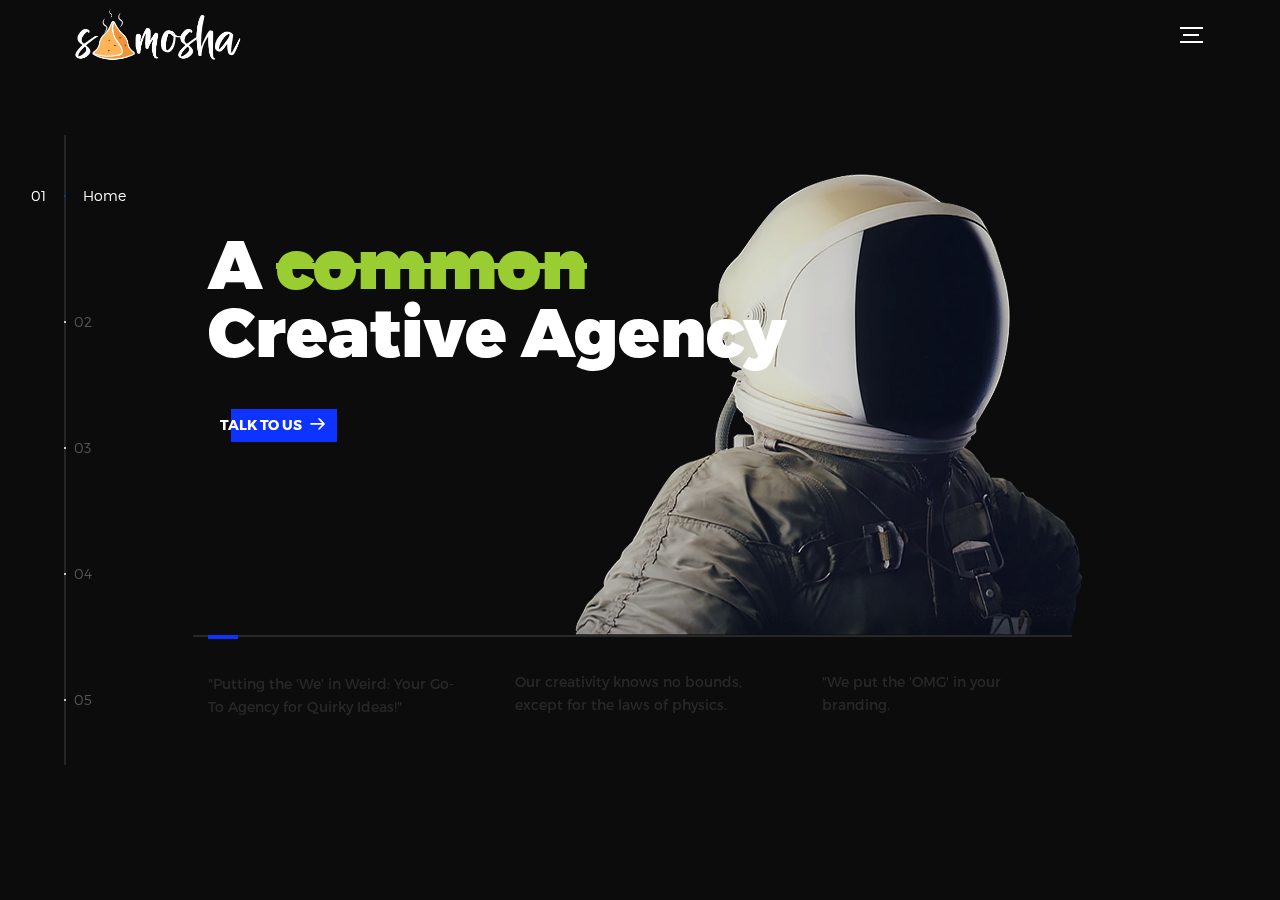
<file: index.html>
<!DOCTYPE html>
<html lang="en">
<head>
  <title>Samosha-A Creative Agency</title>
  <meta charset="utf-8">
  <meta name="viewport" content="width=device-width, initial-scale=1">
  <meta http-equiv="X-UA-Compatible" content="IE=edge">
  
  <meta name="author" content="Heisenberg">
  <link rel="stylesheet" href="assets/css/main.css">
  <link rel="shortcut icon" href="assets/img/logo.png" type="image/x-icon">
</head>
<body>

<!-- notification for small viewports and landscape oriented smartphones -->
<div class="device-notification">
  <a class="device-notification--logo" href="#0">
    <img src="assets/img/samosa ad-01.webp" alt="Samosha">
    <p>Samosha</p>
  </a>
  <p class="device-notification--message">Samosha has so much to offer that we must request you orient your device to portrait or find a larger screen. You won't be disappointed.</p>
</div>

<div class="perspective effect-rotate-left">
  <div class="container"><div class="outer-nav--return"></div>
    <div id="viewport" class="l-viewport">
      <div class="l-wrapper">
        <header class="header">
          <a class="header--logo" href="#0">
            <img src="assets/img/samosa ad-01.webp" alt="Global" class="logo">
         
          </a>
          <button class="header--cta cta">Hire Us</button>
          <div class="header--nav-toggle">
            <span></span>
          </div>
        </header>
        <nav class="l-side-nav">
          <ul class="side-nav">
            <li class="is-active"><span>Home</span></li>
            <li><span>Services</span></li>
            <li><span>About</span></li>
            <li><span>Contact</span></li>
            <li><span>Hire us</span></li>
          </ul>
        </nav>
        <ul class="l-main-content main-content">
          <li class="l-section section section--is-active">
            <div class="intro">
              <div class="intro--banner">
                <h1>A <br"><s style="color: yellowgreen;">common</s><br> Creative Agency</h1>
                <button class="cta">Talk to Us
                  <svg version="1.1" id="Layer_1" xmlns="http://www.w3.org/2000/svg" xmlns:xlink="http://www.w3.org/1999/xlink" x="0px" y="0px" viewBox="0 0 150 118" style="enable-background:new 0 0 150 118;" xml:space="preserve">
                  <g transform="translate(0.000000,118.000000) scale(0.100000,-0.100000)">
                    <path d="M870,1167c-34-17-55-57-46-90c3-15,81-100,194-211l187-185l-565-1c-431,0-571-3-590-13c-55-28-64-94-18-137c21-20,33-20,597-20h575l-192-193C800,103,794,94,849,39c20-20,39-29,61-29c28,0,63,30,298,262c147,144,272,271,279,282c30,51,23,60-219,304C947,1180,926,1196,870,1167z"/>
                  </g>
                  </svg>
                  <span class="btn-background"></span>
                </button>
                <img src="assets/img/introduction-visual.png" alt="Welcome">
              </div>
              <div class="intro--options">
                <a href="#0">
                  <h3></h3>
                  <p>"Putting the 'We' in Weird: Your Go-To Agency for Quirky Ideas!"</p>
                </a>
                <a href="#0">
              
                  <p>Our creativity knows no bounds, except for the laws of physics.</p>
                </a>
                <a href="#0">
                  
                  <p>"We put the 'OMG' in your branding.</p>
                </a>
              </div>
            </div>
          </li>
          <li class="l-section section">
            <div class="work">
              <h2>Our Services</h2>
              <div class="work--lockup">
                <ul class="slider">
                  <li class="slider--item slider--item-left">
                    <a href="#0">
                      <div class="slider--item-image">
                        <img src="assets/img/android.webp" alt="Android App Development">
                      </div>
                      <p class="slider--item-title">ANDROID APP DEVELOPENT</p>
                      <p class="slider--item-description">From pixels to play store, we've got your app covered!</p>
                    </a>
                  </li>
                  <li class="slider--item slider--item-center">
                    <a href="#0">
                      <div class="slider--item-image">
                        <img src="assets/img/website.webp" alt="Website Deevelopment">
                      </div>
                      <p class="slider--item-title">WEBSITE DEVELOPMENT</p>
                      <p class="slider--item-description">Let us turn your online dreams into reality with our web development wizardry!"</p>
                    </a>
                  </li>
                  <li class="slider--item slider--item-right">
                    <a href="#0">
                      <div class="slider--item-image">
                        <img src="assets/img/graphicdesign1.webp" alt="Graphic Design">
                      </div>
                      <p class="slider--item-title">GRAPHIC DESIGNING</p>
                      <p class="slider--item-description">We turn bland into grand with our graphic design service!</p>
                    </a>
                  </li>

                  <li class="slider--item slider--item-right">
                    <a href="#0">
                      <div class="slider--item-image">
                        <img src="assets/img/videoediting.webp" alt="Video Editing">
                      </div>
                      <p class="slider--item-title">VIDEO EDITING</p>
                      <p class="slider--item-description">Lights, camera, action! We offer killer video editing services.</p>
                    </a>
                  </li>

                  <li class="slider--item slider--item-right">
                    <a href="#0">
                      <div class="slider--item-image">
                        <img src="assets/img/lead.webp" alt="Seo and Lead Generation">
                      </div>
                      <p class="slider--item-title">SEO AND LEAD GENERATION</p>
                      <p class="slider--item-description">Let us help you lead the way! We offer SEO and lead generation services to get your business on top!</p>
                    </a>
                  </li>

                  <li class="slider--item slider--item-right">
                    <a href="#0">
                      <div class="slider--item-image">
                        <img src="assets/img/event management.webp" alt="Event Management">
                      </div>
                      <p class="slider--item-title">EVENT MANAGEMENT</p>
                      <p class="slider--item-description">We're event management experts - leave the stress to us and party like a rockstar!</p>
                    </a>
                  </li>
                  <li class="slider--item slider--item-right">
                    <a href="#0">
                      <div class="slider--item-image">
                        <img src="assets/img/adcreation.webp" alt="Ad Creation">
                      </div>
                      <p class="slider--item-title">AD CREATION</p>
                      <p class="slider--item-description">We can make your ad so good, people will start lining up for autographs (yours, not ours though, we're not that famous... yet).</p>
                    </a>
                  </li>

                  <li class="slider--item slider--item-right">
                    <a href="#0">
                      <div class="slider--item-image">
                        <img src="assets/img/printing.webp" alt="Printing">
                      </div>
                      <p class="slider--item-title">PRINTING</p>
                      <p class="slider--item-description">Need something printed? We've got you covered faster than a cheetah on roller skates!</p>
                    </a>
                  </li>

                  <li class="slider--item slider--item-right">
                    <a href="#0">
                      <div class="slider--item-image">
                        <img src="assets/img/videomaking.webp" alt="Photo and Video">
                      </div>
                      <p class="slider--item-title">PHOTOSHOOT AND VIDEOSHOOT</p>
                      <p class="slider--item-description">Say cheese! We promise to make you look better than a filtered Instagram post (even on your worst bad hair day)..</p>
                    </a>
                  </li>
                  
                 
                </ul>
                <div class="slider--prev">
                  <svg version="1.1" id="Layer_1" xmlns="http://www.w3.org/2000/svg" xmlns:xlink="http://www.w3.org/1999/xlink" x="0px" y="0px"
                  viewBox="0 0 150 118" style="enable-background:new 0 0 150 118;" xml:space="preserve">
                  <g transform="translate(0.000000,118.000000) scale(0.100000,-0.100000)">
                    <path d="M561,1169C525,1155,10,640,3,612c-3-13,1-36,8-52c8-15,134-145,281-289C527,41,562,10,590,10c22,0,41,9,61,29
                    c55,55,49,64-163,278L296,510h575c564,0,576,0,597,20c46,43,37,109-18,137c-19,10-159,13-590,13l-565,1l182,180
                    c101,99,187,188,193,199c16,30,12,57-12,84C631,1174,595,1183,561,1169z"/>
                  </g>
                  </svg>
                </div>
                <div class="slider--next">
                  <svg version="1.1" id="Layer_1" xmlns="http://www.w3.org/2000/svg" xmlns:xlink="http://www.w3.org/1999/xlink" x="0px" y="0px" viewBox="0 0 150 118" style="enable-background:new 0 0 150 118;" xml:space="preserve">
                  <g transform="translate(0.000000,118.000000) scale(0.100000,-0.100000)">
                    <path d="M870,1167c-34-17-55-57-46-90c3-15,81-100,194-211l187-185l-565-1c-431,0-571-3-590-13c-55-28-64-94-18-137c21-20,33-20,597-20h575l-192-193C800,103,794,94,849,39c20-20,39-29,61-29c28,0,63,30,298,262c147,144,272,271,279,282c30,51,23,60-219,304C947,1180,926,1196,870,1167z"/>
                  </g>
                  </svg>
                </div>
              </div>
            </div>
          </li>
          <li class="l-section section">
            <div class="about">
              <div class="about--banner">
                <h2>"Passionate enough   "<br>to make your<br>mom proud<br>(and your competitors jealous).</h3>
                <a href="coming.html" target="_blank">More About Us
                  <span>
                    <svg version="1.1" id="Layer_1" xmlns="http://www.w3.org/2000/svg" xmlns:xlink="http://www.w3.org/1999/xlink" x="0px" y="0px" viewBox="0 0 150 118" style="enable-background:new 0 0 150 118;" xml:space="preserve">
                    <g transform="translate(0.000000,118.000000) scale(0.100000,-0.100000)">
                      <path d="M870,1167c-34-17-55-57-46-90c3-15,81-100,194-211l187-185l-565-1c-431,0-571-3-590-13c-55-28-64-94-18-137c21-20,33-20,597-20h575l-192-193C800,103,794,94,849,39c20-20,39-29,61-29c28,0,63,30,298,262c147,144,272,271,279,282c30,51,23,60-219,304C947,1180,926,1196,870,1167z"/>
                    </g>
                    </svg>
                  </span>
                </a>
                <img src="assets/img/about-visual.png" alt="About Us">
              </div>
              <div class="about--options">
                <a href="#0">
                  <h3>Our Story</h3>
                </a>
                <a href="#0">
                  <h3>Team</h3>
                </a>
                <a href="#0">
                  <h3>Join Us</h3>
                </a>
              </div>
            </div>
          </li>
          <li class="l-section section">
            <div class="contact">
              <div class="contact--lockup">
                <div class="modal">
                  <div class="modal--information">
                    <p>PP Compound, Hindpiri, Ranchi, Jharkhand 834001</p>
                    <a href="mailto:contact.samosha@gmail.com">contact.samosha@gmail.com</a>
                    <a href="tel:+919608749875">9608749875</a>
                  </div>
                  <ul class="modal--options">
                    <li><a href="https://instagram.com/samoshaml?igshid=OGRjNzg3M2Y=" target="_blank">INSTAGRAM</a></li>
                    <li><a href="https://wa.me/+919608749875" target="_blank">WHATSAPP</a></li>
                    <li><a href="#">TWITTER</a></li>
                  </ul>
                </div>
              </div>
            </div>
          </li>
          <li class="l-section section">
            <div class="hire">
              <h2>You want us to do</h2>
              <!-- checkout formspree.io for easy form setup -->
              <form class="work-request">
                <div class="work-request--options">
                  <span class="options-a">
                    <input id="opt-1" type="checkbox" value="app & website development">
                    <label for="opt-1">
                      <svg version="1.1" id="Layer_1" xmlns="http://www.w3.org/2000/svg" xmlns:xlink="http://www.w3.org/1999/xlink" x="0px" y="0px"
                      viewBox="0 0 150 111" style="enable-background:new 0 0 150 111;" xml:space="preserve">
                      <g transform="translate(0.000000,111.000000) scale(0.100000,-0.100000)">
                        <path d="M950,705L555,310L360,505C253,612,160,700,155,700c-6,0-44-34-85-75l-75-75l278-278L550-5l475,475c261,261,475,480,475,485c0,13-132,145-145,145C1349,1100,1167,922,950,705z"/>
                      </g>
                      </svg>
                      App & Website Development
                    </label>
                    <input id="opt-2" type="checkbox" value="graphic designing">
                    <label for="opt-2">
                      <svg version="1.1" id="Layer_1" xmlns="http://www.w3.org/2000/svg" xmlns:xlink="http://www.w3.org/1999/xlink" x="0px" y="0px"
                      viewBox="0 0 150 111" style="enable-background:new 0 0 150 111;" xml:space="preserve">
                      <g transform="translate(0.000000,111.000000) scale(0.100000,-0.100000)">
                        <path d="M950,705L555,310L360,505C253,612,160,700,155,700c-6,0-44-34-85-75l-75-75l278-278L550-5l475,475c261,261,475,480,475,485c0,13-132,145-145,145C1349,1100,1167,922,950,705z"/>
                      </g>
                      </svg>
                     Graphic Designing
                    </label>
                    <input id="opt-3" type="checkbox" value="video editing">
                    <label for="opt-3">
                      <svg version="1.1" id="Layer_1" xmlns="http://www.w3.org/2000/svg" xmlns:xlink="http://www.w3.org/1999/xlink" x="0px" y="0px"
                      viewBox="0 0 150 111" style="enable-background:new 0 0 150 111;" xml:space="preserve">
                      <g transform="translate(0.000000,111.000000) scale(0.100000,-0.100000)">
                        <path d="M950,705L555,310L360,505C253,612,160,700,155,700c-6,0-44-34-85-75l-75-75l278-278L550-5l475,475c261,261,475,480,475,485c0,13-132,145-145,145C1349,1100,1167,922,950,705z"/>
                      </g>
                      </svg>
               Video 
                
               Editing
                    </label>
                  </span>
                  <span class="options-b">
                    <input id="opt-4" type="checkbox" value="digital marketing">
                    <label for="opt-4">
                      <svg version="1.1" id="Layer_1" xmlns="http://www.w3.org/2000/svg" xmlns:xlink="http://www.w3.org/1999/xlink" x="0px" y="0px"
                      viewBox="0 0 150 111" style="enable-background:new 0 0 150 111;" xml:space="preserve">
                      <g transform="translate(0.000000,111.000000) scale(0.100000,-0.100000)">
                        <path d="M950,705L555,310L360,505C253,612,160,700,155,700c-6,0-44-34-85-75l-75-75l278-278L550-5l475,475c261,261,475,480,475,485c0,13-132,145-145,145C1349,1100,1167,922,950,705z"/>
                      </g>
                      </svg>
                      Digital Marketing
                    </label>
                    <input id="opt-5" type="checkbox" value="event management">
                    <label for="opt-5">
                      <svg version="1.1" id="Layer_1" xmlns="http://www.w3.org/2000/svg" xmlns:xlink="http://www.w3.org/1999/xlink" x="0px" y="0px"
                      viewBox="0 0 150 111" style="enable-background:new 0 0 150 111;" xml:space="preserve">
                      <g transform="translate(0.000000,111.000000) scale(0.100000,-0.100000)">
                        <path d="M950,705L555,310L360,505C253,612,160,700,155,700c-6,0-44-34-85-75l-75-75l278-278L550-5l475,475c261,261,475,480,475,485c0,13-132,145-145,145C1349,1100,1167,922,950,705z"/>
                      </g>
                      </svg>
                     Event Management
                    </label>
                    <input id="opt-6" type="checkbox" value="printing">
                    <label for="opt-6">
                      <svg version="1.1" id="Layer_1" xmlns="http://www.w3.org/2000/svg" xmlns:xlink="http://www.w3.org/1999/xlink" x="0px" y="0px"
                      viewBox="0 0 150 111" style="enable-background:new 0 0 150 111;" xml:space="preserve">
                      <g transform="translate(0.000000,111.000000) scale(0.100000,-0.100000)">
                        <path d="M950,705L555,310L360,505C253,612,160,700,155,700c-6,0-44-34-85-75l-75-75l278-278L550-5l475,475c261,261,475,480,475,485c0,13-132,145-145,145C1349,1100,1167,922,950,705z"/>
                      </g>
                      </svg>
                    Printing
                    </label>
                  </span>
                </div>
                <div class="work-request--information">
                  <div class="information-name">
                    <input id="name" type="text" spellcheck="false">
                    <label for="name">Name</label>
                  </div>
                  <div class="information-email">
                    <input id="email" type="email" spellcheck="false">
                    <label for="email">Email</label>
                  </div>
                </div>
                <a href="mailto:contact.samosha@gmail.com" class="btn"> Send Request</a>
              
              </form>
            </div>
          </li>
        </ul>
      </div>
    </div>
  </div>
  <ul class="outer-nav">
    <li class="is-active">Home</li>
    <li>Services</li>
    <li>About</li>
    <li>Contact</li>
    <li>Hire us</li>
  </ul>
</div>

<script src="https://ajax.googleapis.com/ajax/libs/jquery/2.2.4/jquery.min.js"></script>
<script>window.jQuery || document.write('<script src="assets/js/vendor/jquery-2.2.4.min.js"><\/script>')</script>
<script src="assets/js/functions-min.js"></script>
</body>
</html>
</file>
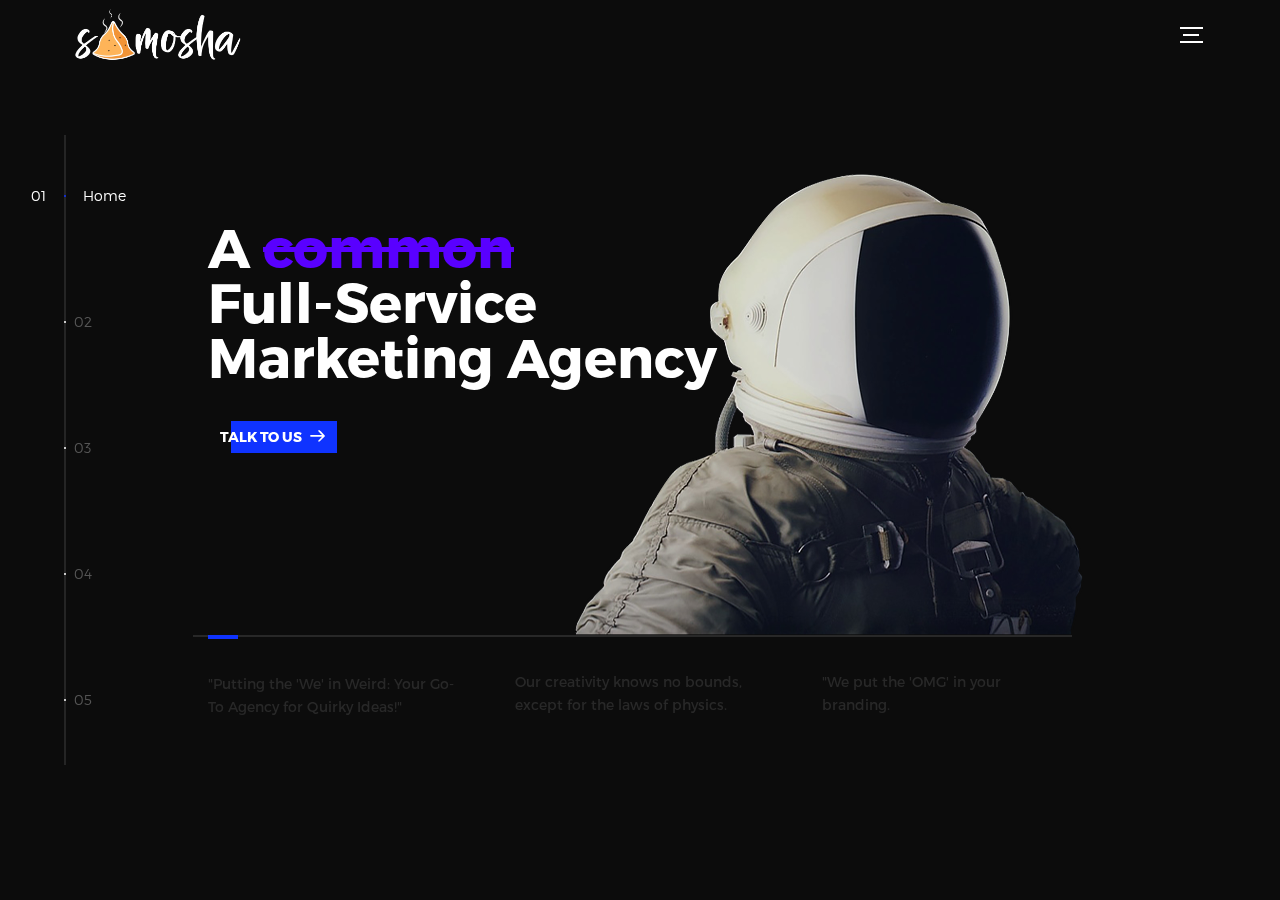
<file: public/index.html>
<!DOCTYPE html>
<html lang="en">
<head>
  <!--Google Analytics below-->
  <!-- Google tag (gtag.js) -->
<script async src="https://www.googletagmanager.com/gtag/js?id=G-1Z571BZJ9P"></script>
<script>
  window.dataLayer = window.dataLayer || [];
  function gtag(){dataLayer.push(arguments);}
  gtag('js', new Date());

  gtag('config', 'G-1Z571BZJ9P');
</script>

  <!--Google analytics ends here-->
  <title>Samosha-A Full-Service Marketing Agency</title>
  <meta charset="utf-8">
  <meta name="viewport" content="width=device-width, initial-scale=1">
  <meta http-equiv="X-UA-Compatible" content="IE=edge">
  
  <meta name="author" content="Heisenberg">
  <link rel="stylesheet" href="assets/css/main.css">
  <link rel="shortcut icon" href="assets/img/logo.png" type="image/x-icon">
</head>
<body>

<!-- notification for small viewports and landscape oriented smartphones -->
<div class="device-notification">
  <a class="device-notification--logo" href="#0">
    <img src="assets/img/samosa ad-01.webp" alt="Samosha">
    <p>Samosha</p>
  </a>
  <p class="device-notification--message">Samosha has so much to offer that we must request you orient your device to portrait or find a larger screen. You won't be disappointed.</p>
</div>

<div class="perspective effect-rotate-left">
  <div class="container"><div class="outer-nav--return"></div>
    <div id="viewport" class="l-viewport">
      <div class="l-wrapper">
        <header class="header">
          <a class="header--logo" href="#0">
            <img src="assets/img/samosa ad-01.webp" alt="Global" class="logo">
         
          </a>
          <button class="header--cta cta">Hire Us</button>
          <div class="header--nav-toggle">
            <span></span>
          </div>
        </header>
        <nav class="l-side-nav">
          <ul class="side-nav">
            <li class="is-active"><span>Home</span></li>
            <li><span>Services</span></li>
            <li><span>About</span></li>
            <li><span>Contact</span></li>
            <li><span>Hire us</span></li>
          </ul>
        </nav>
        <ul class="l-main-content main-content">
          <li class="l-section section section--is-active">
            <div class="intro">
              <div class="intro--banner">
                <h1>A <br"><s style="color: rgb(89, 0, 255);">common</s><br>Full-Service </br>Marketing Agency</h1>
                <button class="cta">Talk to Us
                  <svg version="1.1" id="Layer_1" xmlns="http://www.w3.org/2000/svg" xmlns:xlink="http://www.w3.org/1999/xlink" x="0px" y="0px" viewBox="0 0 150 118" style="enable-background:new 0 0 150 118;" xml:space="preserve">
                  <g transform="translate(0.000000,118.000000) scale(0.100000,-0.100000)">
                    <path d="M870,1167c-34-17-55-57-46-90c3-15,81-100,194-211l187-185l-565-1c-431,0-571-3-590-13c-55-28-64-94-18-137c21-20,33-20,597-20h575l-192-193C800,103,794,94,849,39c20-20,39-29,61-29c28,0,63,30,298,262c147,144,272,271,279,282c30,51,23,60-219,304C947,1180,926,1196,870,1167z"/>
                  </g>
                  </svg>
                  <span class="btn-background"></span>
                </button>
                <img src="assets/img/introduction-visual.png" alt="Welcome">
              </div>
              <div class="intro--options">
                <a href="#0">
                  <h3></h3>
                  <p>"Putting the 'We' in Weird: Your Go-To Agency for Quirky Ideas!"</p>
                </a>
                <a href="#0">
              
                  <p>Our creativity knows no bounds, except for the laws of physics.</p>
                </a>
                <a href="#0">
                  
                  <p>"We put the 'OMG' in your branding.</p>
                </a>
              </div>
            </div>
          </li>
          <li class="l-section section">
            <div class="work">
              <h2>Our Services</h2>
              <div class="work--lockup">
                <ul class="slider">
                  <li class="slider--item slider--item-left">
                    <a href="#0">
                      <div class="slider--item-image">
                        <img src="assets/img/android.webp" alt="Android App Development">
                      </div>
                      <p class="slider--item-title">ANDROID APP DEVELOPENT</p>
                      <p class="slider--item-description">From pixels to play store, we've got your app covered!</p>
                    </a>
                  </li>
                  <li class="slider--item slider--item-center">
                    <a href="#0">
                      <div class="slider--item-image">
                        <img src="assets/img/website.webp" alt="Website Deevelopment">
                      </div>
                      <p class="slider--item-title">WEBSITE DEVELOPMENT</p>
                      <p class="slider--item-description">Let us turn your online dreams into reality with our web development wizardry!"</p>
                    </a>
                  </li>
                  <li class="slider--item slider--item-right">
                    <a href="#0">
                      <div class="slider--item-image">
                        <img src="assets/img/graphicdesign1.webp" alt="Graphic Design">
                      </div>
                      <p class="slider--item-title">GRAPHIC DESIGNING</p>
                      <p class="slider--item-description">We turn bland into grand with our graphic design service!</p>
                    </a>
                  </li>

                  <li class="slider--item slider--item-right">
                    <a href="#0">
                      <div class="slider--item-image">
                        <img src="assets/img/videoediting.webp" alt="Video Editing">
                      </div>
                      <p class="slider--item-title">VIDEO EDITING</p>
                      <p class="slider--item-description">Lights, camera, action! We offer killer video editing services.</p>
                    </a>
                  </li>

                  <li class="slider--item slider--item-right">
                    <a href="#0">
                      <div class="slider--item-image">
                        <img src="assets/img/lead.webp" alt="Seo and Lead Generation">
                      </div>
                      <p class="slider--item-title">SEO AND LEAD GENERATION</p>
                      <p class="slider--item-description">Let us help you lead the way! We offer SEO and lead generation services to get your business on top!</p>
                    </a>
                  </li>

                  <li class="slider--item slider--item-right">
                    <a href="#0">
                      <div class="slider--item-image">
                        <img src="assets/img/event management.webp" alt="Event Management">
                      </div>
                      <p class="slider--item-title">EVENT MANAGEMENT</p>
                      <p class="slider--item-description">We're event management experts - leave the stress to us and party like a rockstar!</p>
                    </a>
                  </li>
                  <li class="slider--item slider--item-right">
                    <a href="#0">
                      <div class="slider--item-image">
                        <img src="assets/img/adcreation.webp" alt="Ad Creation">
                      </div>
                      <p class="slider--item-title">AD CREATION</p>
                      <p class="slider--item-description">We can make your ad so good, people will start lining up for autographs (yours, not ours though, we're not that famous... yet).</p>
                    </a>
                  </li>

                  <li class="slider--item slider--item-right">
                    <a href="#0">
                      <div class="slider--item-image">
                        <img src="assets/img/printing.webp" alt="Printing">
                      </div>
                      <p class="slider--item-title">PRINTING</p>
                      <p class="slider--item-description">Need something printed? We've got you covered faster than a cheetah on roller skates!</p>
                    </a>
                  </li>

                  <li class="slider--item slider--item-right">
                    <a href="#0">
                      <div class="slider--item-image">
                        <img src="assets/img/videomaking.webp" alt="Photo and Video">
                      </div>
                      <p class="slider--item-title">PHOTOSHOOT AND VIDEOSHOOT</p>
                      <p class="slider--item-description">Say cheese! We promise to make you look better than a filtered Instagram post (even on your worst bad hair day)..</p>
                    </a>
                  </li>
                  
                 
                </ul>
                <div class="slider--prev">
                  <svg version="1.1" id="Layer_1" xmlns="http://www.w3.org/2000/svg" xmlns:xlink="http://www.w3.org/1999/xlink" x="0px" y="0px"
                  viewBox="0 0 150 118" style="enable-background:new 0 0 150 118;" xml:space="preserve">
                  <g transform="translate(0.000000,118.000000) scale(0.100000,-0.100000)">
                    <path d="M561,1169C525,1155,10,640,3,612c-3-13,1-36,8-52c8-15,134-145,281-289C527,41,562,10,590,10c22,0,41,9,61,29
                    c55,55,49,64-163,278L296,510h575c564,0,576,0,597,20c46,43,37,109-18,137c-19,10-159,13-590,13l-565,1l182,180
                    c101,99,187,188,193,199c16,30,12,57-12,84C631,1174,595,1183,561,1169z"/>
                  </g>
                  </svg>
                </div>
                <div class="slider--next">
                  <svg version="1.1" id="Layer_1" xmlns="http://www.w3.org/2000/svg" xmlns:xlink="http://www.w3.org/1999/xlink" x="0px" y="0px" viewBox="0 0 150 118" style="enable-background:new 0 0 150 118;" xml:space="preserve">
                  <g transform="translate(0.000000,118.000000) scale(0.100000,-0.100000)">
                    <path d="M870,1167c-34-17-55-57-46-90c3-15,81-100,194-211l187-185l-565-1c-431,0-571-3-590-13c-55-28-64-94-18-137c21-20,33-20,597-20h575l-192-193C800,103,794,94,849,39c20-20,39-29,61-29c28,0,63,30,298,262c147,144,272,271,279,282c30,51,23,60-219,304C947,1180,926,1196,870,1167z"/>
                  </g>
                  </svg>
                </div>
              </div>
            </div>
          </li>
          <li class="l-section section">
            <div class="about">
              <div class="about--banner">
                <h2>"Passionate enough   "<br>to make your<br>mom proud<br>(and your competitors jealous).</h3>
                <a href="coming.html" target="_blank">More About Us
                  <span>
                    <svg version="1.1" id="Layer_1" xmlns="http://www.w3.org/2000/svg" xmlns:xlink="http://www.w3.org/1999/xlink" x="0px" y="0px" viewBox="0 0 150 118" style="enable-background:new 0 0 150 118;" xml:space="preserve">
                    <g transform="translate(0.000000,118.000000) scale(0.100000,-0.100000)">
                      <path d="M870,1167c-34-17-55-57-46-90c3-15,81-100,194-211l187-185l-565-1c-431,0-571-3-590-13c-55-28-64-94-18-137c21-20,33-20,597-20h575l-192-193C800,103,794,94,849,39c20-20,39-29,61-29c28,0,63,30,298,262c147,144,272,271,279,282c30,51,23,60-219,304C947,1180,926,1196,870,1167z"/>
                    </g>
                    </svg>
                  </span>
                </a>
                <img src="assets/img/about-visual.png" alt="About Us">
              </div>
              <div class="about--options">
                <a href="#0">
                  <h3> Founder</h3>
                </a>
                <a href="#0">
                  <h3>Team</h3>
                </a>
                <a href="#0">
                  <h3>Join Us</h3>
                </a>
              </div>
            </div>
          </li>
          <li class="l-section section">
            <div class="contact">
              <div class="contact--lockup">
                <div class="modal">
                  <div class="modal--information">
                    <p>PP Compound, Hindpiri, Ranchi, Jharkhand 834001</p>
                    <a href="mailto:contact.samosha@gmail.com">contact.samosha@gmail.com</a>
                    <a href="tel:+919608749875">9608749875</a>
                  </div>
                  <ul class="modal--options">
                    <li><a href="https://instagram.com/samoshaml?igshid=OGRjNzg3M2Y=" target="_blank">INSTAGRAM</a></li>
                    <li><a href="https://wa.me/+919608749875" target="_blank">WHATSAPP</a></li>
                    <li><a href="https://twitter.com/Samoshaml?t=tPhAJ-BKijuSJgZkEdO0Rg&s=09" target="_blank">TWITTER</a></li>
                  </ul>
                </div>
              </div>
            </div>
          </li>
          <li class="l-section section">
            <div class="hire">
              <h2>You want us to do</h2>
              <!-- checkout formspree.io for easy form setup -->
              <form class="work-request">
                <div class="work-request--options">
                  <span class="options-a">
                    <input id="opt-1" type="checkbox" value="app & website development">
                    <label for="opt-1">
                      <svg version="1.1" id="Layer_1" xmlns="http://www.w3.org/2000/svg" xmlns:xlink="http://www.w3.org/1999/xlink" x="0px" y="0px"
                      viewBox="0 0 150 111" style="enable-background:new 0 0 150 111;" xml:space="preserve">
                      <g transform="translate(0.000000,111.000000) scale(0.100000,-0.100000)">
                        <path d="M950,705L555,310L360,505C253,612,160,700,155,700c-6,0-44-34-85-75l-75-75l278-278L550-5l475,475c261,261,475,480,475,485c0,13-132,145-145,145C1349,1100,1167,922,950,705z"/>
                      </g>
                      </svg>
                      App & Website Development
                    </label>
                    <input id="opt-2" type="checkbox" value="graphic designing">
                    <label for="opt-2">
                      <svg version="1.1" id="Layer_1" xmlns="http://www.w3.org/2000/svg" xmlns:xlink="http://www.w3.org/1999/xlink" x="0px" y="0px"
                      viewBox="0 0 150 111" style="enable-background:new 0 0 150 111;" xml:space="preserve">
                      <g transform="translate(0.000000,111.000000) scale(0.100000,-0.100000)">
                        <path d="M950,705L555,310L360,505C253,612,160,700,155,700c-6,0-44-34-85-75l-75-75l278-278L550-5l475,475c261,261,475,480,475,485c0,13-132,145-145,145C1349,1100,1167,922,950,705z"/>
                      </g>
                      </svg>
                     Graphic Designing
                    </label>
                    <input id="opt-3" type="checkbox" value="video editing">
                    <label for="opt-3">
                      <svg version="1.1" id="Layer_1" xmlns="http://www.w3.org/2000/svg" xmlns:xlink="http://www.w3.org/1999/xlink" x="0px" y="0px"
                      viewBox="0 0 150 111" style="enable-background:new 0 0 150 111;" xml:space="preserve">
                      <g transform="translate(0.000000,111.000000) scale(0.100000,-0.100000)">
                        <path d="M950,705L555,310L360,505C253,612,160,700,155,700c-6,0-44-34-85-75l-75-75l278-278L550-5l475,475c261,261,475,480,475,485c0,13-132,145-145,145C1349,1100,1167,922,950,705z"/>
                      </g>
                      </svg>
               Video 
                
               Editing
                    </label>
                  </span>
                  <span class="options-b">
                    <input id="opt-4" type="checkbox" value="digital marketing">
                    <label for="opt-4">
                      <svg version="1.1" id="Layer_1" xmlns="http://www.w3.org/2000/svg" xmlns:xlink="http://www.w3.org/1999/xlink" x="0px" y="0px"
                      viewBox="0 0 150 111" style="enable-background:new 0 0 150 111;" xml:space="preserve">
                      <g transform="translate(0.000000,111.000000) scale(0.100000,-0.100000)">
                        <path d="M950,705L555,310L360,505C253,612,160,700,155,700c-6,0-44-34-85-75l-75-75l278-278L550-5l475,475c261,261,475,480,475,485c0,13-132,145-145,145C1349,1100,1167,922,950,705z"/>
                      </g>
                      </svg>
                      Digital Marketing
                    </label>
                    <input id="opt-5" type="checkbox" value="event management">
                    <label for="opt-5">
                      <svg version="1.1" id="Layer_1" xmlns="http://www.w3.org/2000/svg" xmlns:xlink="http://www.w3.org/1999/xlink" x="0px" y="0px"
                      viewBox="0 0 150 111" style="enable-background:new 0 0 150 111;" xml:space="preserve">
                      <g transform="translate(0.000000,111.000000) scale(0.100000,-0.100000)">
                        <path d="M950,705L555,310L360,505C253,612,160,700,155,700c-6,0-44-34-85-75l-75-75l278-278L550-5l475,475c261,261,475,480,475,485c0,13-132,145-145,145C1349,1100,1167,922,950,705z"/>
                      </g>
                      </svg>
                     Event Management
                    </label>
                    <input id="opt-6" type="checkbox" value="printing">
                    <label for="opt-6">
                      <svg version="1.1" id="Layer_1" xmlns="http://www.w3.org/2000/svg" xmlns:xlink="http://www.w3.org/1999/xlink" x="0px" y="0px"
                      viewBox="0 0 150 111" style="enable-background:new 0 0 150 111;" xml:space="preserve">
                      <g transform="translate(0.000000,111.000000) scale(0.100000,-0.100000)">
                        <path d="M950,705L555,310L360,505C253,612,160,700,155,700c-6,0-44-34-85-75l-75-75l278-278L550-5l475,475c261,261,475,480,475,485c0,13-132,145-145,145C1349,1100,1167,922,950,705z"/>
                      </g>
                      </svg>
                    Printing
                    </label>
                  </span>
                </div>
                <div class="work-request--information">
                  <div class="information-name">
                    <input id="name" type="text" spellcheck="false">
                    <label for="name">Name</label>
                  </div>
                  <div class="information-email">
                    <input id="email" type="email" spellcheck="false">
                    <label for="email">Email</label>
                  </div>
                </div>
                <a href="mailto:contact.samosha@gmail.com" class="btn"> Send Request</a>
              
              </form>
            </div>
          </li>
        </ul>
      </div>
    </div>
  </div>
  <ul class="outer-nav">
    <li class="is-active">Home</li>
    <li>Services</li>
    <li>About</li>
    <li>Contact</li>
    <li>Hire us</li>
  </ul>
</div>

<script src="https://ajax.googleapis.com/ajax/libs/jquery/2.2.4/jquery.min.js"></script>
<script>window.jQuery || document.write('<script src="assets/js/vendor/jquery-2.2.4.min.js"><\/script>')</script>
<script src="assets/js/functions-min.js"></script>
</body>
</html>
</file>
<file: assets/css/main.css>
@font-face {
    font-family: 'Montserrat';
    src: url("fonts/Montserrat-Black.eot");
    src: local("☺"), url("fonts/Montserrat-Black.woff") format("woff"), url("fonts/Montserrat-Black.ttf") format("truetype"), url("fonts/Montserrat-Black.svg") format("svg");
    font-weight: 900;
    font-style: normal
}

@font-face {
    font-family: 'Montserrat';
    src: url("fonts/Montserrat-Bold.eot");
    src: local("☺"), url("fonts/Montserrat-Bold.woff") format("woff"), url("fonts/Montserrat-Bold.ttf") format("truetype"), url("fonts/Montserrat-Bold.svg") format("svg");
    font-weight: 700;
    font-style: normal
}

@font-face {
    font-family: 'Montserrat';
    src: url("fonts/Montserrat-Regular.eot");
    src: local("☺"), url("fonts/Montserrat-Regular.woff") format("woff"), url("fonts/Montserrat-Regular.ttf") format("truetype"), url("fonts/Montserrat-Regular.svg") format("svg");
    font-weight: 400;
    font-style: normal
}

@font-face {
    font-family: 'Montserrat';
    src: url("fonts/Montserrat-Light.eot");
    src: local("☺"), url("fonts/Montserrat-Light.woff") format("woff"), url("fonts/Montserrat-Light.ttf") format("truetype"), url("fonts/Montserrat-Light.svg") format("svg");
    font-weight: 300;
    font-style: normal
}

/*! normalize.css v3.0.2 | MIT License | git.io/normalize */
html {
    font-family: sans-serif;
    -ms-text-size-adjust: 100%;
    -webkit-text-size-adjust: 100%
}

body {
    margin: 0
}

article,
aside,
details,
figcaption,
figure,
footer,
header,
hgroup,
main,
menu,
nav,
section,
summary {
    display: block
}

audio,
canvas,
progress,
video {
    display: inline-block;
    vertical-align: baseline
}

audio:not([controls]) {
    display: none;
    height: 0
}

[hidden],
template {
    display: none
}

a {
    background-color: transparent
}

a:active,
a:hover {
    outline: 0
}

abbr[title] {
    border-bottom: 1px dotted
}

b,
strong {
    font-weight: bold
}

dfn {
    font-style: italic
}

h1 {
    font-size: 2em;
    margin: 0.67em 0
}

mark {
    background: #ff0;
    color: #000
}

small {
    font-size: 80%
}

sub,
sup {
    font-size: 75%;
    line-height: 0;
    position: relative;
    vertical-align: baseline
}

sup {
    top: -0.5em
}

sub {
    bottom: -0.25em
}

img {
    border: 0
}

svg:not(:root) {
    overflow: hidden
}

figure {
    margin: 1em 40px
}

hr {
    box-sizing: content-box;
    height: 0
}

pre {
    overflow: auto
}

code,
kbd,
pre,
samp {
    font-family: monospace, monospace;
    font-size: 1em
}

button,
input,
optgroup,
select,
textarea {
    color: inherit;
    font: inherit;
    margin: 0
}

button {
    overflow: visible
}

button,
select {
    text-transform: none
}

button,
html input[type="button"],
input[type="reset"],
input[type="submit"] {
    -webkit-appearance: button;
    cursor: pointer
}

button[disabled],
html input[disabled] {
    cursor: default
}

button::-moz-focus-inner,
input::-moz-focus-inner {
    border: 0;
    padding: 0
}

input {
    line-height: normal
}

input[type="checkbox"],
input[type="radio"] {
    box-sizing: border-box;
    padding: 0
}

input[type="number"]::-webkit-inner-spin-button,
input[type="number"]::-webkit-outer-spin-button {
    height: auto
}

input[type="search"] {
    -webkit-appearance: textfield;
    box-sizing: content-box
}

input[type="search"]::-webkit-search-cancel-button,
input[type="search"]::-webkit-search-decoration {
    -webkit-appearance: none
}

fieldset {
    border: 1px solid #c0c0c0;
    margin: 0 2px;
    padding: 0.35em 0.625em 0.75em
}

legend {
    border: 0;
    padding: 0
}

textarea {
    overflow: auto
}

optgroup {
    font-weight: bold
}

table {
    border-collapse: collapse;
    border-spacing: 0
}

td,
th {
    padding: 0
}

::-moz-selection {
    background: #FFF498
}

::selection {
    background: #FFF498
}

::-moz-selection {
    background: #FFF498
}

img::-moz-selection {
    background: transparent
}

img::selection {
    background: transparent
}

img::-moz-selection {
    background: transparent
}

body {
    -webkit-tap-highlight-color: #FFF498
}

body {
    background-color: #0c0c0c;
    font-size: 14px;
    line-height: 1.6;
    font-family: "Montserrat", sans-serif;
    color: #fff;
    -webkit-font-smoothing: antialiased;
    -webkit-text-size-adjust: 100%
}

.l-viewport {
    position: relative;
    width: 100%;
    height: 100vh;
    box-shadow: 0 0 45px 5px rgba(0, 0, 0, 0.85);
    overflow: hidden
}

.l-wrapper {
    position: relative;
    width: 1440px;
    max-width: 90%;
    height: 100%;
    margin: 0 auto
}

.l-side-nav {
    position: absolute;
    left: 0;
    display: -webkit-box;
    display: -webkit-flex;
    display: -ms-flexbox;
    display: flex;
    height: 100%;
    -webkit-box-align: center;
    -webkit-align-items: center;
    -ms-flex-align: center;
    align-items: center
}

.l-side-nav::before {
    content: "";
    position: absolute;
    top: 50%;
    left: 0;
    -webkit-transform: translateY(-50%);
    transform: translateY(-50%);
    width: 2px;
    height: 70%;
    max-height: 750px;
    background-color: #555;
    opacity: .35;
    z-index: 10
}

@media (max-width: 1180px) {
    .l-side-nav {
        display: none
    }
}

.l-main-content {
    position: relative;
    width: 100%;
    height: 100%;
    margin: 0;
    padding: 0;
    list-style: none
}

.l-section {
    position: absolute;
    width: 100%;
    height: 100%
}

.device-notification {
    display: none;
    position: fixed;
    top: 0;
    left: 0;
    width: 100%;
    height: 100%;
    -webkit-box-orient: vertical;
    -webkit-box-direction: normal;
    -webkit-flex-direction: column;
    -ms-flex-direction: column;
    flex-direction: column;
    -webkit-box-align: center;
    -webkit-align-items: center;
    -ms-flex-align: center;
    -ms-grid-row-align: center;
    align-items: center;
    -webkit-box-pack: center;
    -webkit-justify-content: center;
    -ms-flex-pack: center;
    justify-content: center;
    background-color: #0c0c0c;
    z-index: 12
}

.device-notification--logo {
    display: -webkit-box;
    display: -webkit-flex;
    display: -ms-flexbox;
    display: flex;
    -webkit-box-align: center;
    -webkit-align-items: center;
    -ms-flex-align: center;
    align-items: center;
    text-decoration: none;
    color: #fff
}

.device-notification--logo p {
    margin: 0 0 0 10px;
    font-size: 16px;
    font-weight: 700;
    text-transform: uppercase
}

.device-notification--message {
    width: 70%;
    margin: 30px 0 0 0;
    font-weight: 700;
    text-align: center
}

@media (max-width: 767px) and (min-width: 601px) and (max-height: 680px) {
    .device-notification {
        display: -webkit-box;
        display: -webkit-flex;
        display: -ms-flexbox;
        display: flex
    }
}

@media (max-width: 600px) and (min-width: 480px) and (max-height: 580px) {
    .device-notification {
        display: -webkit-box;
        display: -webkit-flex;
        display: -ms-flexbox;
        display: flex
    }
}

@media (max-width: 736px) and (min-width: 360px) and (orientation: landscape) {
    .device-notification {
        display: -webkit-box;
        display: -webkit-flex;
        display: -ms-flexbox;
        display: flex
    }
}

@media(max-width: 359px) {
    .device-notification {
        display: -webkit-box;
        display: -webkit-flex;
        display: -ms-flexbox;
        display: flex
    }
}

.section {
    opacity: 0;
    visibility: hidden;
    -webkit-transition: opacity .4s ease-in-out, visibility 0s .4s;
    transition: opacity .4s ease-in-out, visibility 0s .4s
}

.section--is-active {
    opacity: 1;
    visibility: visible;
    z-index: 1;
    -webkit-transition: opacity .4s ease-in-out .4s;
    transition: opacity .4s ease-in-out .4s
}

.section--next {
    -webkit-transform: translateY(-45px);
    transform: translateY(-45px);
    -webkit-transition: -webkit-transform .4s ease-in-out;
    transition: -webkit-transform .4s ease-in-out;
    transition: transform .4s ease-in-out;
    transition: transform .4s ease-in-out, -webkit-transform .4s ease-in-out
}

.section--prev {
    -webkit-transform: translateY(45px);
    transform: translateY(45px);
    -webkit-transition: -webkit-transform .4s ease-in-out;
    transition: -webkit-transform .4s ease-in-out;
    transition: transform .4s ease-in-out;
    transition: transform .4s ease-in-out, -webkit-transform .4s ease-in-out
}
.logo{
    width: 13em;
}
.btn{
    border: 2px solid white;
    border-radius: 2px;
    color: white;
    text-decoration: none

}
.btn:hover{
    background-color: blue;
}
.header {
    position: absolute;
    top: 0;
    left: 0;
    display: -webkit-box;
    display: -webkit-flex;
    display: -ms-flexbox;
    display: flex;
    width: 100%;
    height: 70px;
    -webkit-box-align: center;
    -webkit-align-items: center;
    -ms-flex-align: center;
    align-items: center;
    -webkit-box-pack: justify;
    -webkit-justify-content: space-between;
    -ms-flex-pack: justify;
    justify-content: space-between;
    z-index: 10
}

.header--logo {
    display: -webkit-box;
    display: -webkit-flex;
    display: -ms-flexbox;
    display: flex;
    -webkit-box-align: center;
    -webkit-align-items: center;
    -ms-flex-align: center;
    align-items: center;
    text-decoration: none;
    color: #fff
}

.header--logo p {
    margin: 0 0 0 10px;
    font-size: 16px;
    font-weight: 700;
    text-transform: uppercase
}

.header--nav-toggle {
    display: -webkit-box;
    display: -webkit-flex;
    display: -ms-flexbox;
    display: flex;
    width: 50px;
    height: 50px;
    -webkit-box-orient: vertical;
    -webkit-box-direction: normal;
    -webkit-flex-direction: column;
    -ms-flex-direction: column;
    flex-direction: column;
    -webkit-box-align: center;
    -webkit-align-items: center;
    -ms-flex-align: center;
    align-items: center;
    -webkit-box-pack: center;
    -webkit-justify-content: center;
    -ms-flex-pack: center;
    justify-content: center;
    cursor: pointer
}

.header--nav-toggle span,
.header--nav-toggle::before,
.header--nav-toggle::after {
    content: "";
    position: relative;
    width: 16px;
    height: 2px;
    background-color: #fff
}

.header--nav-toggle::before {
    bottom: 5px;
    width: 23px
}

.header--nav-toggle::after {
    top: 5px;
    width: 23px
}

.header--cta {
    position: absolute;
    top: 50%;
    left: 50%;
    -webkit-transform: translate(-50%, -50%);
    transform: translate(-50%, -50%);
    padding: 0 20px;
    line-height: 30px;
    text-decoration: none;
    color: #fff;
    font-weight: 700;
    text-transform: uppercase;
    background-color: #0f33ff;
    border: none;
    opacity: 0;
    visibility: hidden;
    -webkit-transition: opacity .4s ease-in-out, visibility 0s .4s;
    transition: opacity .4s ease-in-out, visibility 0s .4s
}

.header--cta:focus {
    outline: none
}

.header--cta.is-active {
    opacity: 1;
    visibility: visible;
    -webkit-transition: opacity .4s ease-in-out .4s;
    transition: opacity .4s ease-in-out .4s
}

@media (max-width: 767px) {
    .header--cta {
        display: none
    }
}

.side-nav {
    position: relative;
    display: -webkit-box;
    display: -webkit-flex;
    display: -ms-flexbox;
    display: flex;
    width: 100px;
    height: 70%;
    max-height: 750px;
    -webkit-box-orient: vertical;
    -webkit-box-direction: normal;
    -webkit-flex-direction: column;
    -ms-flex-direction: column;
    flex-direction: column;
    -webkit-justify-content: space-around;
    -ms-flex-pack: distribute;
    justify-content: space-around;
    margin: 0;
    padding: 0;
    list-style-position: inside;
    z-index: 10
}

.side-nav>li {
    position: relative;
    top: -5px;
    color: #fff;
    font-size: 6px;
    cursor: pointer
}

.side-nav>li span {
    position: relative;
    top: 3px;
    left: 10px;
    color: #fff;
    font-size: 14px;
    font-weight: 300;
    opacity: 0;
    visibility: hidden
}

.side-nav>li::before {
    position: absolute;
    top: 3px;
    left: 10px;
    color: #555;
    font-size: 14px;
    font-weight: 300
}

.side-nav li:nth-child(1)::before {
    content: "01"
}

.side-nav li:nth-child(2)::before {
    content: "02"
}

.side-nav li:nth-child(3)::before {
    content: "03"
}

.side-nav li:nth-child(4)::before {
    content: "04"
}

.side-nav li:nth-child(5)::before {
    content: "05"
}

.side-nav li.is-active {
    color: #0f33ff;
    -webkit-transition: color .4s ease-in-out;
    transition: color .4s ease-in-out
}

.side-nav li.is-active span {
    opacity: 1;
    visibility: visible;
    -webkit-transition: opacity .4s ease-in-out;
    transition: opacity .4s ease-in-out
}

.side-nav li.is-active::before {
    left: -33px;
    color: #fff
}

.intro {
    position: relative;
    display: -webkit-box;
    display: -webkit-flex;
    display: -ms-flexbox;
    display: flex;
    width: 900px;
    max-width: 75%;
    height: 100%;
    -webkit-box-orient: vertical;
    -webkit-box-direction: normal;
    -webkit-flex-direction: column;
    -ms-flex-direction: column;
    flex-direction: column;
    -webkit-box-pack: center;
    -webkit-justify-content: center;
    -ms-flex-pack: center;
    justify-content: center;
    margin: 0 auto
}

@media (max-width: 1180px) {
    .intro {
        max-width: 100%
    }
}

.intro--banner {
    position: relative;
    height: 475px
}

.intro--banner::before {
    content: "";
    position: absolute;
    bottom: 20px;
    left: -15px;
    right: 0;
    height: 2px;
    background-color: #282828
}

.intro--banner::after {
    content: "";
    position: absolute;
    bottom: 18px;
    left: 0;
    width: 30px;
    height: 4px;
    background-color: #0f33ff
}

.intro--banner h1 {
    position: relative;
    font-size: 68px;
    font-weight: 900;
    line-height: 1;
    z-index: 1
}

.intro--banner button {
    position: relative;
    padding: 5px 17px 5px 12px;
    font-weight: 700;
    text-transform: uppercase;
    background-color: transparent;
    border: none
}

.intro--banner button .btn-background {
    position: absolute;
    top: 0;
    left: 23px;
    right: 0;
    height: 100%;
    background-color: #0f33ff;
    z-index: -1;
    -webkit-transition: left .2s ease-in-out;
    transition: left .2s ease-in-out
}

.intro--banner button:hover .btn-background {
    left: 0
}

.intro--banner button:focus {
    outline: none
}

.intro--banner button svg {
    position: relative;
    left: 5px;
    width: 15px;
    fill: #fff
}

.intro--banner img {
    position: absolute;
    bottom: 21px;
    right: -12px
}

.intro--options {
    display: -webkit-box;
    display: -webkit-flex;
    display: -ms-flexbox;
    display: flex;
    -webkit-box-pack: justify;
    -webkit-justify-content: space-between;
    -ms-flex-pack: justify;
    justify-content: space-between;
    margin: 0;
    padding: 0;
    list-style: none
}

.intro--options>a {
    max-width: 250px;
    text-decoration: none;
    color: #282828;
    -webkit-transition: color .2s ease-in-out;
    transition: color .2s ease-in-out
}

.intro--options>a:hover {
    color: #fff
}

.intro--options h3 {
    font-size: 16px;
    text-transform: uppercase
}

.intro--options p {
    margin-bottom: 0
}

@media (max-width: 900px) {
    .intro--banner {
        height: 380px
    }

    .intro--banner h1 {
        font-size: 55px
    }

    .intro--banner img {
        width: 430px
    }

    .intro--options>a {
        margin-right: 30px
    }

    .intro--options>a:last-child {
        margin-right: 0
    }
}

@media (max-width: 767px) {
    .intro--banner {
        height: 305px
    }

    .intro--banner h1 {
        font-size: 44px
    }

    .intro--banner img {
        width: 330px
    }

    .intro--options {
        display: block
    }

    .intro--options>a {
        display: block;
        max-width: 100%;
        margin: 0 0 30px 0
    }

    .intro--options>a:last-child {
        margin-bottom: 0
    }
}

@media (max-width: 600px) {
    .intro--banner {
        height: 360px
    }

    .intro--banner h1 {
        font-size: 55px
    }

    .intro--banner img {
        display: none
    }
}

@media (max-width: 600px) and (max-height: 750px) {
    .intro--banner {
        height: auto
    }

    .intro--banner::before,
    .intro--banner::after {
        display: none
    }

    .intro--banner h1 {
        margin-top: 0
    }

    .intro--options {
        display: none
    }
}

.work {
    position: relative;
    display: -webkit-box;
    display: -webkit-flex;
    display: -ms-flexbox;
    display: flex;
    width: 960px;
    max-width: 80%;
    height: 100%;
    -webkit-box-orient: vertical;
    -webkit-box-direction: normal;
    -webkit-flex-direction: column;
    -ms-flex-direction: column;
    flex-direction: column;
    -webkit-box-pack: center;
    -webkit-justify-content: center;
    -ms-flex-pack: center;
    justify-content: center;
    margin: 0 auto
}

@media (max-width: 1180px) {
    .work {
        max-width: 100%
    }
}

.work h2 {
    margin: 0 0 20px 0;
    font-size: 30px;
    text-align: center
}

.work--lockup {
    position: relative
}

.work--lockup .slider {
    position: relative;
    display: -webkit-box;
    display: -webkit-flex;
    display: -ms-flexbox;
    display: flex;
    width: 80%;
    margin: 0 auto;
    padding: 0;
    list-style: none
}

.work--lockup .slider--item {
    position: absolute;
    display: none;
    text-align: center
}

.work--lockup .slider--item a {
    text-decoration: none;
    color: #858585
}

.work--lockup .slider--item-title {
    margin-top: 10px;
    font-size: 12px;
    font-weight: 700;
    text-transform: uppercase
}

.work--lockup .slider--item-description {
    display: none;
    max-width: 250px;
    margin: 0 auto
}

.work--lockup .slider--item-image {
    width: 150px;
    height: 150px;
    margin: 0 auto;
    border-radius: 50%;
    overflow: hidden
}

.work--lockup .slider--item-image img {
    width: 100%
}

.work--lockup .slider--item-left {
    top: 50%;
    left: 0;
    -webkit-transform: translateY(-50%);
    transform: translateY(-50%);
    display: block
}

.work--lockup .slider--item-right {
    top: 50%;
    right: 0;
    -webkit-transform: translateY(-50%);
    transform: translateY(-50%);
    display: block
}

.work--lockup .slider--item-center {
    position: relative;
    top: 30px;
    left: 50%;
    -webkit-transform: translateX(-50%);
    transform: translateX(-50%);
    display: block
}

.work--lockup .slider--item-center a {
    color: #fff
}

.work--lockup .slider--item-center .slider--item-title {
    margin-top: 25px;
    font-size: 16px
}

.work--lockup .slider--item-center .slider--item-description {
    display: block
}

.work--lockup .slider--item-center .slider--item-image {
    width: 300px;
    height: 300px
}

.work--lockup .slider--next,
.work--lockup .slider--prev {
    position: absolute;
    top: 160px;
    display: -webkit-box;
    display: -webkit-flex;
    display: -ms-flexbox;
    display: flex;
    width: 50px;
    height: 50px;
    -webkit-box-align: center;
    -webkit-align-items: center;
    -ms-flex-align: center;
    align-items: center;
    -webkit-box-pack: center;
    -webkit-justify-content: center;
    -ms-flex-pack: center;
    justify-content: center;
    background-color: #282828;
    border-radius: 50%;
    cursor: pointer
}

.work--lockup .slider--next svg,
.work--lockup .slider--prev svg {
    width: 20px;
    fill: #fff
}

.work--lockup .slider--next {
    right: 0
}

.work--lockup .slider--prev {
    left: 0
}

@media (max-width: 900px) {
    .work--lockup .slider--item-image {
        width: 120px;
        height: 120px
    }

    .work--lockup .slider--item-center .slider--item-image {
        width: 240px;
        height: 240px
    }

    .work--lockup .slider--next,
    .work--lockup .slider--prev {
        top: 130px
    }
}

@media (max-width: 767px) {
    .work--lockup .slider {
        width: 75%
    }

    .work--lockup .slider--item-image {
        width: 90px;
        height: 90px
    }

    .work--lockup .slider--item-center .slider--item-image {
        width: 190px;
        height: 190px
    }

    .work--lockup .slider--next,
    .work--lockup .slider--prev {
        top: 105px
    }
}

@media (max-width: 600px) {
    .work--lockup .slider {
        width: auto
    }

    .work--lockup .slider--item-left,
    .work--lockup .slider--item-right {
        display: none
    }
}

.about {
    position: relative;
    display: -webkit-box;
    display: -webkit-flex;
    display: -ms-flexbox;
    display: flex;
    width: 900px;
    max-width: 75%;
    height: 100%;
    -webkit-box-orient: vertical;
    -webkit-box-direction: normal;
    -webkit-flex-direction: column;
    -ms-flex-direction: column;
    flex-direction: column;
    -webkit-box-pack: center;
    -webkit-justify-content: center;
    -ms-flex-pack: center;
    justify-content: center;
    margin: 0 auto
}

@media (max-width: 1180px) {
    .about {
        max-width: 100%
    }
}

.about--banner {
    position: relative;
    height: 475px
}

.about--banner::before {
    content: "";
    position: absolute;
    top: 20px;
    left: 200px;
    -webkit-transform: rotate(-25deg);
    transform: rotate(-25deg);
    border: 5px solid #0f33ff;
    border-right-color: transparent;
    border-bottom-color: transparent
}

.about--banner::after {
    content: "";
    position: absolute;
    top: 75px;
    left: 400px;
    -webkit-transform: rotate(45deg);
    transform: rotate(45deg);
    width: 10px;
    height: 10px;
    background-color: #0f33ff
}

.about--banner h2 {
    position: relative;
    margin-top: 35px;
    font-size: 50px;
    font-weight: 900;
    line-height: 1;
    z-index: 1
}

.about--banner h2::before {
    content: "";
    position: absolute;
    top: 60px;
    left: 268px;
    width: 30px;
    height: 30px;
    background-color: #0f33ff;
    border-radius: 50%
}

.about--banner h2::after {
    content: "";
    position: absolute;
    top: 255px;
    left: 255px;
    width: 10px;
    height: 10px;
    background-color: #0f33ff
}

.about--banner a {
    padding: 5px 17px 5px 0;
    text-decoration: none;
    color: #fff;
    font-weight: 700;
    text-transform: uppercase;
    background-color: transparent
}

.about--banner a:hover svg {
    left: 10px
}

.about--banner a svg {
    position: relative;
    left: 5px;
    width: 15px;
    fill: #fff;
    -webkit-transition: left .2s ease-in-out;
    transition: left .2s ease-in-out
}

.about--banner img {
    position: absolute;
    bottom: -90px;
    right: -12px
}

.about--options {
    display: -webkit-box;
    display: -webkit-flex;
    display: -ms-flexbox;
    display: flex;
    max-width: 600px;
    -webkit-box-pack: justify;
    -webkit-justify-content: space-between;
    -ms-flex-pack: justify;
    justify-content: space-between;
    margin: 0;
    padding: 0;
    list-style: none
}

.about--options>a {
    position: relative;
    width: 150px;
    height: 75px;
    text-decoration: none;
    color: #fff;
    border: 10px solid #0f33ff;
    background-position: center;
    background-size: cover;
    background-repeat: no-repeat
}

.about--options>a:nth-child(1) {
    background-image: url("../img/ourstory.webp")
}

.about--options>a:nth-child(2) {
    background-image: url("../img/team.webp")
}

.about--options>a:nth-child(3) {
    background-image: url("../img/joinus.webp")
}

.about--options>a:hover h3 {
    bottom: -50px
}

.about--options h3 {
    position: absolute;
    bottom: -38px;
    left: 10px;
    font-size: 16px;
    text-transform: uppercase;
    -webkit-transition: bottom .2s ease-in-out, left .2s ease-in-out;
    transition: bottom .2s ease-in-out, left .2s ease-in-out
}

@media (max-width: 767px) {
    .about--banner {
        height: 305px
    }

    .about--banner::before {
        top: 0;
        left: 125px
    }

    .about--banner::after {
        top: 35px;
        left: 260px
    }

    .about--banner h2 {
        margin-top: 10px;
        font-size: 44px
    }

    .about--banner h2::before {
        top: 28px;
        left: 168px
    }

    .about--banner h2::after {
        top: 163px;
        left: 163px
    }

    .about--banner img {
        width: 315px
    }
}

@media (max-width: 600px) {
    .about--banner {
        height: auto
    }

    .about--banner::before {
        left: 155px
    }

    .about--banner::after {
        left: 310px
    }

    .about--banner h2 {
        margin-top: 0;
        font-size: 55px
    }

    .about--banner h2::before {
        top: 43px;
        left: 214px
    }

    .about--banner h2::after {
        top: 205px;
        left: 205px
    }

    .about--banner img {
        display: none
    }

    .about--options {
        display: none
    }
}

.contact {
    position: fixed;
    top: 0;
    left: 0;
    width: 100%;
    height: 100%;
    background-image: url("../img/about-visual.webp");
    background-position: center;
    background-size: cover;
    background-repeat: no-repeat
}

.contact--lockup {
    position: relative;
    display: -webkit-box;
    display: -webkit-flex;
    display: -ms-flexbox;
    display: flex;
    width: 900px;
    max-width: 75%;
    height: 100%;
    -webkit-box-align: center;
    -webkit-align-items: center;
    -ms-flex-align: center;
    align-items: center;
    -webkit-box-pack: end;
    -webkit-justify-content: flex-end;
    -ms-flex-pack: end;
    justify-content: flex-end;
    margin: 0 auto
}

@media (max-width: 1180px) {
    .contact--lockup {
        max-width: 90%
    }
}

@media (max-width: 767px) {
    .contact--lockup {
        -webkit-box-pack: center;
        -webkit-justify-content: center;
        -ms-flex-pack: center;
        justify-content: center
    }
}

.contact--lockup .modal {
    padding: 45px 45px;
    text-align: center;
    background-color: #0c0c0c;
    box-shadow: 0 0 30px 0 rgba(0, 0, 0, 0.75)
}

.contact--lockup .modal--information p,
.contact--lockup .modal--information a {
    display: block;
    margin: 14px 0;
    text-decoration: none;
    color: #fff;
    font-weight: 700
}

.contact--lockup .modal--information p {
    margin-top: 0
}

.contact--lockup .modal--options {
    margin: 0;
    padding: 0;
    list-style: none
}

.contact--lockup .modal--options>li {
    width: 130px;
    margin: 0 auto 25px auto
}

.contact--lockup .modal--options li:nth-child(1) {
    background-color: #1769ff
}

.contact--lockup .modal--options li:nth-child(2) {
    background-color: #ea4c89
}

.contact--lockup .modal--options li:nth-child(3) {
    margin-bottom: 0;
    background-color: #0f33ff;
    text-transform: uppercase
}

.contact--lockup .modal--options a {
    display: block;
    width: 100%;
    padding: 8px 0;
    text-decoration: none;
    color: #fff;
    font-weight: 700
}

.hire {
    position: relative;
    display: -webkit-box;
    display: -webkit-flex;
    display: -ms-flexbox;
    display: flex;
    width: 700px;
    max-width: 75%;
    height: 100%;
    -webkit-box-orient: vertical;
    -webkit-box-direction: normal;
    -webkit-flex-direction: column;
    -ms-flex-direction: column;
    flex-direction: column;
    -webkit-box-pack: center;
    -webkit-justify-content: center;
    -ms-flex-pack: center;
    justify-content: center;
    margin: 0 auto
}

@media (max-width: 1180px) {
    .hire {
        max-width: 100%
    }
}

.hire h2 {
    margin: 0 0 20px 0;
    font-size: 30px;
    text-align: center
}

.work-request {
    display: -webkit-box;
    display: -webkit-flex;
    display: -ms-flexbox;
    display: flex;
    width: 100%;
    -webkit-box-orient: vertical;
    -webkit-box-direction: normal;
    -webkit-flex-direction: column;
    -ms-flex-direction: column;
    flex-direction: column;
    -webkit-box-align: center;
    -webkit-align-items: center;
    -ms-flex-align: center;
    align-items: center;
    color: #fff
}

.work-request input[type="submit"] {
    width: 400px;
    max-width: 100%;
    line-height: 50px;
    font-size: 16px;
    font-weight: 700;
    text-transform: uppercase;
    background-color: #0f33ff;
    border: none;
    border-radius: 0
}

.work-request input[type="submit"]:focus {
    outline: none
}

.work-request--options {
    display: -webkit-box;
    display: -webkit-flex;
    display: -ms-flexbox;
    display: flex;
    width: 100%;
    -webkit-box-orient: vertical;
    -webkit-box-direction: normal;
    -webkit-flex-direction: column;
    -ms-flex-direction: column;
    flex-direction: column;
    -webkit-box-align: center;
    -webkit-align-items: center;
    -ms-flex-align: center;
    align-items: center;
    margin: 30px 0
}

.work-request--options .options-a {
    display: -webkit-box;
    display: -webkit-flex;
    display: -ms-flexbox;
    display: flex;
    width: 100%;
    -webkit-box-pack: justify;
    -webkit-justify-content: space-between;
    -ms-flex-pack: justify;
    justify-content: space-between
}

.work-request--options .options-b {
    display: -webkit-box;
    display: -webkit-flex;
    display: -ms-flexbox;
    display: flex;
    width: 72%;
    -webkit-flex-wrap: wrap;
    -ms-flex-wrap: wrap;
    flex-wrap: wrap;
    -webkit-justify-content: space-around;
    -ms-flex-pack: distribute;
    justify-content: space-around
}

.work-request--options label {
    display: block;
    width: 200px;
    margin-bottom: 30px;
    line-height: 50px;
    font-size: 16px;
    font-weight: 700;
    text-align: center;
    border: 2px solid #fff;
    cursor: pointer;
    -webkit-transition: background-color .2s ease-in-out, border-color .2s ease-in-out;
    transition: background-color .2s ease-in-out, border-color .2s ease-in-out
}

.work-request--options label svg {
    position: relative;
    left: -5px;
    width: 0;
    fill: #fff;
    -webkit-transition: width .2s ease-in-out;
    transition: width .2s ease-in-out
}

.work-request--options input[type="checkbox"] {
    display: none
}

.work-request--options input[type="checkbox"]:checked+label {
    background-color: #0f33ff;
    border-color: #0f33ff
}

.work-request--options input[type="checkbox"]:checked+label svg {
    width: 15px
}

.work-request--information {
    display: -webkit-box;
    display: -webkit-flex;
    display: -ms-flexbox;
    display: flex;
    width: 100%;
    -webkit-box-pack: justify;
    -webkit-justify-content: space-between;
    -ms-flex-pack: justify;
    justify-content: space-between;
    margin-bottom: 60px
}

.work-request--information .information-name,
.work-request--information .information-email {
    position: relative;
    width: 45%;
    height: 50px;
    font-size: 30px;
    font-weight: 300
}

.work-request--information input[type="text"],
.work-request--information input[type="email"] {
    width: 100%;
    padding: 0 0 5px 0;
    background-color: transparent;
    border: none;
    border-bottom: 1px solid #fff;
    border-radius: 0
}

.work-request--information input[type="text"]:focus,
.work-request--information input[type="email"]:focus {
    outline: none;
    background-color: #0c0c0c
}

.work-request--information label {
    position: absolute;
    top: 0;
    left: 0;
    pointer-events: none;
    -webkit-transition: top .2s ease-in-out, font-size .2s ease-in-out;
    transition: top .2s ease-in-out, font-size .2s ease-in-out
}

.work-request--information input:focus+label,
.work-request--information input.has-value+label {
    top: -15px;
    font-size: 14px
}

@media (max-width: 767px) {
    .work-request--options {
        -webkit-box-orient: horizontal;
        -webkit-box-direction: normal;
        -webkit-flex-direction: row;
        -ms-flex-direction: row;
        flex-direction: row;
        -webkit-justify-content: space-around;
        -ms-flex-pack: distribute;
        justify-content: space-around
    }

    .work-request--options .options-a,
    .work-request--options .options-b {
        display: block;
        width: auto
    }
}

@media (max-width: 600px) {
    .work-request--options {
        margin: 20px 0
    }
}

@media (max-width: 600px) and (max-width: 415px) {
    .work-request--options {
        -webkit-box-pack: justify;
        -webkit-justify-content: space-between;
        -ms-flex-pack: justify;
        justify-content: space-between
    }
}

@media (max-width: 600px) {
    .work-request--options label {
        width: 150px;
        margin-bottom: 15px;
        font-size: 14px
    }

    .work-request--options input[type="checkbox"]:checked+label svg {
        width: 12px
    }

    .work-request--information {
        margin-bottom: 30px
    }

    .work-request--information .information-name,
    .work-request--information .information-email {
        height: 40px;
        font-size: 24px
    }
}

.perspective {
    position: relative;
    width: 100%;
    height: 100%;
    overflow: hidden
}

.perspective--modalview {
    position: fixed;
    -webkit-perspective: 1500px;
    perspective: 1500px
}

.container {
    position: relative;
    -webkit-transform: translateZ(0) translateX(0) rotateY(0deg);
    transform: translateZ(0) translateX(0) rotateY(0deg);
    min-height: 100%;
    outline: 30px solid #0f33ff;
    -webkit-transition: -webkit-transform .4s;
    transition: -webkit-transform .4s;
    transition: transform .4s;
    transition: transform .4s, -webkit-transform .4s
}

.modalview .container {
    position: absolute;
    width: 100%;
    height: 100%;
    overflow: hidden;
    -webkit-backface-visibility: hidden;
    backface-visibility: hidden
}

.effect-rotate-left .container {
    -webkit-transform-origin: 0% 50%;
    transform-origin: 0% 50%;
    -webkit-transition: -webkit-transform .4s;
    transition: -webkit-transform .4s;
    transition: transform .4s;
    transition: transform .4s, -webkit-transform .4s
}

.effect-rotate-left--animate .container {
    -webkit-transform: translateZ(-1800px) translateX(-50%) rotateY(45deg);
    transform: translateZ(-1800px) translateX(-50%) rotateY(45deg);
    outline: 30px solid #0f33ff
}

.outer-nav {
    position: absolute;
    top: 50%;
    left: 55%;
    -webkit-transform: translateY(-50%);
    transform: translateY(-50%);
    -webkit-transform-style: preserve-3d;
    transform-style: preserve-3d;
    margin: 0;
    padding: 0;
    list-style: none;
    text-align: center;
    visibility: hidden;
    -webkit-transition: visibility 0s .2s;
    transition: visibility 0s .2s
}

.outer-nav.is-vis {
    visibility: visible
}

.outer-nav--return {
    position: absolute;
    top: 0;
    left: 0;
    width: 100%;
    height: 100%;
    display: none;
    cursor: pointer;
    z-index: 11
}

.outer-nav--return.is-vis {
    display: block
}

.outer-nav>li {
    -webkit-transform-style: preserve-3d;
    transform-style: preserve-3d;
    -webkit-transform: translateX(350px) translateZ(-1000px);
    transform: translateX(350px) translateZ(-1000px);
    font-size: 55px;
    font-weight: 900;
    opacity: 0;
    cursor: pointer;
    -webkit-transition: opacity .2s, -webkit-transform .2s;
    transition: opacity .2s, -webkit-transform .2s;
    transition: transform .2s, opacity .2s;
    transition: transform .2s, opacity .2s, -webkit-transform .2s
}

.outer-nav>li.is-vis {
    -webkit-transform: translateX(0) translateZ(0);
    transform: translateX(0) translateZ(0);
    opacity: 1;
    -webkit-transition: opacity .4s, -webkit-transform .4s;
    transition: opacity .4s, -webkit-transform .4s;
    transition: transform .4s, opacity .4s;
    transition: transform .4s, opacity .4s, -webkit-transform .4s
}

.outer-nav>li::before {
    content: "";
    position: absolute;
    top: 50%;
    left: 50%;
    -webkit-transform: translate(-50%, -25%);
    transform: translate(-50%, -25%);
    width: 110%;
    height: 15px;
    opacity: 0;
    background-color: #0f33ff
}

.outer-nav>li.is-active::before {
    opacity: 1
}

@media (max-width: 767px) {
    .outer-nav>li {
        font-size: 44px
    }
}

@media (max-width: 600px) {
    .outer-nav>li {
        font-size: 34px
    }
}

.outer-nav li.is-vis:nth-child(2) {
    -webkit-transition-delay: .04s;
    transition-delay: .04s
}

.outer-nav li.is-vis:nth-child(3) {
    -webkit-transition-delay: .08s;
    transition-delay: .08s
}

.outer-nav li.is-vis:nth-child(4) {
    -webkit-transition-delay: .12s;
    transition-delay: .12s
}

.outer-nav li.is-vis:nth-child(5) {
    -webkit-transition-delay: .16s;
    transition-delay: .16s
}
</file>
<file: public/assets/css/main.css>
@font-face {
    font-family: 'Montserrat';
    src: url("fonts/Montserrat-Black.eot");
    src: local("☺"), url("fonts/Montserrat-Black.woff") format("woff"), url("fonts/Montserrat-Black.ttf") format("truetype"), url("fonts/Montserrat-Black.svg") format("svg");
    font-weight: 900;
    font-style: normal
}

@font-face {
    font-family: 'Montserrat';
    src: url("fonts/Montserrat-Bold.eot");
    src: local("☺"), url("fonts/Montserrat-Bold.woff") format("woff"), url("fonts/Montserrat-Bold.ttf") format("truetype"), url("fonts/Montserrat-Bold.svg") format("svg");
    font-weight: 700;
    font-style: normal
}

@font-face {
    font-family: 'Montserrat';
    src: url("fonts/Montserrat-Regular.eot");
    src: local("☺"), url("fonts/Montserrat-Regular.woff") format("woff"), url("fonts/Montserrat-Regular.ttf") format("truetype"), url("fonts/Montserrat-Regular.svg") format("svg");
    font-weight: 400;
    font-style: normal
}

@font-face {
    font-family: 'Montserrat';
    src: url("fonts/Montserrat-Light.eot");
    src: local("☺"), url("fonts/Montserrat-Light.woff") format("woff"), url("fonts/Montserrat-Light.ttf") format("truetype"), url("fonts/Montserrat-Light.svg") format("svg");
    font-weight: 300;
    font-style: normal
}

/*! normalize.css v3.0.2 | MIT License | git.io/normalize */
html {
    font-family: sans-serif;
    -ms-text-size-adjust: 100%;
    -webkit-text-size-adjust: 100%
}

body {
    margin: 0
}

article,
aside,
details,
figcaption,
figure,
footer,
header,
hgroup,
main,
menu,
nav,
section,
summary {
    display: block
}

audio,
canvas,
progress,
video {
    display: inline-block;
    vertical-align: baseline
}

audio:not([controls]) {
    display: none;
    height: 0
}

[hidden],
template {
    display: none
}

a {
    background-color: transparent
}

a:active,
a:hover {
    outline: 0
}

abbr[title] {
    border-bottom: 1px dotted
}

b,
strong {
    font-weight: bold
}

dfn {
    font-style: italic
}

h1 {
    font-size: 2em;
    margin: 0.67em 0
}

mark {
    background: #ff0;
    color: #000
}

small {
    font-size: 80%
}

sub,
sup {
    font-size: 75%;
    line-height: 0;
    position: relative;
    vertical-align: baseline
}

sup {
    top: -0.5em
}

sub {
    bottom: -0.25em
}

img {
    border: 0
}

svg:not(:root) {
    overflow: hidden
}

figure {
    margin: 1em 40px
}

hr {
    box-sizing: content-box;
    height: 0
}

pre {
    overflow: auto
}

code,
kbd,
pre,
samp {
    font-family: monospace, monospace;
    font-size: 1em
}

button,
input,
optgroup,
select,
textarea {
    color: inherit;
    font: inherit;
    margin: 0
}

button {
    overflow: visible
}

button,
select {
    text-transform: none
}

button,
html input[type="button"],
input[type="reset"],
input[type="submit"] {
    -webkit-appearance: button;
    cursor: pointer
}

button[disabled],
html input[disabled] {
    cursor: default
}

button::-moz-focus-inner,
input::-moz-focus-inner {
    border: 0;
    padding: 0
}

input {
    line-height: normal
}

input[type="checkbox"],
input[type="radio"] {
    box-sizing: border-box;
    padding: 0
}

input[type="number"]::-webkit-inner-spin-button,
input[type="number"]::-webkit-outer-spin-button {
    height: auto
}

input[type="search"] {
    -webkit-appearance: textfield;
    box-sizing: content-box
}

input[type="search"]::-webkit-search-cancel-button,
input[type="search"]::-webkit-search-decoration {
    -webkit-appearance: none
}

fieldset {
    border: 1px solid #c0c0c0;
    margin: 0 2px;
    padding: 0.35em 0.625em 0.75em
}

legend {
    border: 0;
    padding: 0
}

textarea {
    overflow: auto
}

optgroup {
    font-weight: bold
}

table {
    border-collapse: collapse;
    border-spacing: 0
}

td,
th {
    padding: 0
}

::-moz-selection {
    background: #FFF498
}

::selection {
    background: #FFF498
}

::-moz-selection {
    background: #FFF498
}

img::-moz-selection {
    background: transparent
}

img::selection {
    background: transparent
}

img::-moz-selection {
    background: transparent
}

body {
    -webkit-tap-highlight-color: #FFF498
}

body {
    background-color: #0c0c0c;
    font-size: 14px;
    line-height: 1.6;
    font-family: "Montserrat", sans-serif;
    color: #fff;
    -webkit-font-smoothing: antialiased;
    -webkit-text-size-adjust: 100%
}

.l-viewport {
    position: relative;
    width: 100%;
    height: 100vh;
    box-shadow: 0 0 45px 5px rgba(0, 0, 0, 0.85);
    overflow: hidden
}

.l-wrapper {
    position: relative;
    width: 1440px;
    max-width: 90%;
    height: 100%;
    margin: 0 auto
}

.l-side-nav {
    position: absolute;
    left: 0;
    display: -webkit-box;
    display: -webkit-flex;
    display: -ms-flexbox;
    display: flex;
    height: 100%;
    -webkit-box-align: center;
    -webkit-align-items: center;
    -ms-flex-align: center;
    align-items: center
}

.l-side-nav::before {
    content: "";
    position: absolute;
    top: 50%;
    left: 0;
    -webkit-transform: translateY(-50%);
    transform: translateY(-50%);
    width: 2px;
    height: 70%;
    max-height: 750px;
    background-color: #555;
    opacity: .35;
    z-index: 10
}

@media (max-width: 1180px) {
    .l-side-nav {
        display: none
    }
}

.l-main-content {
    position: relative;
    width: 100%;
    height: 100%;
    margin: 0;
    padding: 0;
    list-style: none
}

.l-section {
    position: absolute;
    width: 100%;
    height: 100%
}

.device-notification {
    display: none;
    position: fixed;
    top: 0;
    left: 0;
    width: 100%;
    height: 100%;
    -webkit-box-orient: vertical;
    -webkit-box-direction: normal;
    -webkit-flex-direction: column;
    -ms-flex-direction: column;
    flex-direction: column;
    -webkit-box-align: center;
    -webkit-align-items: center;
    -ms-flex-align: center;
    -ms-grid-row-align: center;
    align-items: center;
    -webkit-box-pack: center;
    -webkit-justify-content: center;
    -ms-flex-pack: center;
    justify-content: center;
    background-color: #0c0c0c;
    z-index: 12
}

.device-notification--logo {
    display: -webkit-box;
    display: -webkit-flex;
    display: -ms-flexbox;
    display: flex;
    -webkit-box-align: center;
    -webkit-align-items: center;
    -ms-flex-align: center;
    align-items: center;
    text-decoration: none;
    color: #fff
}

.device-notification--logo p {
    margin: 0 0 0 10px;
    font-size: 16px;
    font-weight: 700;
    text-transform: uppercase
}

.device-notification--message {
    width: 70%;
    margin: 30px 0 0 0;
    font-weight: 700;
    text-align: center
}

@media (max-width: 767px) and (min-width: 601px) and (max-height: 680px) {
    .device-notification {
        display: -webkit-box;
        display: -webkit-flex;
        display: -ms-flexbox;
        display: flex
    }
}

@media (max-width: 600px) and (min-width: 480px) and (max-height: 580px) {
    .device-notification {
        display: -webkit-box;
        display: -webkit-flex;
        display: -ms-flexbox;
        display: flex
    }
}

@media (max-width: 736px) and (min-width: 360px) and (orientation: landscape) {
    .device-notification {
        display: -webkit-box;
        display: -webkit-flex;
        display: -ms-flexbox;
        display: flex
    }
}

@media(max-width: 359px) {
    .device-notification {
        display: -webkit-box;
        display: -webkit-flex;
        display: -ms-flexbox;
        display: flex
    }
}

.section {
    opacity: 0;
    visibility: hidden;
    -webkit-transition: opacity .4s ease-in-out, visibility 0s .4s;
    transition: opacity .4s ease-in-out, visibility 0s .4s
}

.section--is-active {
    opacity: 1;
    visibility: visible;
    z-index: 1;
    -webkit-transition: opacity .4s ease-in-out .4s;
    transition: opacity .4s ease-in-out .4s
}

.section--next {
    -webkit-transform: translateY(-45px);
    transform: translateY(-45px);
    -webkit-transition: -webkit-transform .4s ease-in-out;
    transition: -webkit-transform .4s ease-in-out;
    transition: transform .4s ease-in-out;
    transition: transform .4s ease-in-out, -webkit-transform .4s ease-in-out
}

.section--prev {
    -webkit-transform: translateY(45px);
    transform: translateY(45px);
    -webkit-transition: -webkit-transform .4s ease-in-out;
    transition: -webkit-transform .4s ease-in-out;
    transition: transform .4s ease-in-out;
    transition: transform .4s ease-in-out, -webkit-transform .4s ease-in-out
}
.logo{
    width: 13em;
}
.btn{
    border: 2px solid white;
    border-radius: 2px;
    color: white;
    text-decoration: none

}
.btn:hover{
    background-color: blue;
}
.header {
    position: absolute;
    top: 0;
    left: 0;
    display: -webkit-box;
    display: -webkit-flex;
    display: -ms-flexbox;
    display: flex;
    width: 100%;
    height: 70px;
    -webkit-box-align: center;
    -webkit-align-items: center;
    -ms-flex-align: center;
    align-items: center;
    -webkit-box-pack: justify;
    -webkit-justify-content: space-between;
    -ms-flex-pack: justify;
    justify-content: space-between;
    z-index: 10
}

.header--logo {
    display: -webkit-box;
    display: -webkit-flex;
    display: -ms-flexbox;
    display: flex;
    -webkit-box-align: center;
    -webkit-align-items: center;
    -ms-flex-align: center;
    align-items: center;
    text-decoration: none;
    color: #fff
}

.header--logo p {
    margin: 0 0 0 10px;
    font-size: 16px;
    font-weight: 700;
    text-transform: uppercase
}

.header--nav-toggle {
    display: -webkit-box;
    display: -webkit-flex;
    display: -ms-flexbox;
    display: flex;
    width: 50px;
    height: 50px;
    -webkit-box-orient: vertical;
    -webkit-box-direction: normal;
    -webkit-flex-direction: column;
    -ms-flex-direction: column;
    flex-direction: column;
    -webkit-box-align: center;
    -webkit-align-items: center;
    -ms-flex-align: center;
    align-items: center;
    -webkit-box-pack: center;
    -webkit-justify-content: center;
    -ms-flex-pack: center;
    justify-content: center;
    cursor: pointer
}

.header--nav-toggle span,
.header--nav-toggle::before,
.header--nav-toggle::after {
    content: "";
    position: relative;
    width: 16px;
    height: 2px;
    background-color: #fff
}

.header--nav-toggle::before {
    bottom: 5px;
    width: 23px
}

.header--nav-toggle::after {
    top: 5px;
    width: 23px
}

.header--cta {
    position: absolute;
    top: 50%;
    left: 50%;
    -webkit-transform: translate(-50%, -50%);
    transform: translate(-50%, -50%);
    padding: 0 20px;
    line-height: 30px;
    text-decoration: none;
    color: #fff;
    font-weight: 700;
    text-transform: uppercase;
    background-color: #0f33ff;
    border: none;
    opacity: 0;
    visibility: hidden;
    -webkit-transition: opacity .4s ease-in-out, visibility 0s .4s;
    transition: opacity .4s ease-in-out, visibility 0s .4s
}

.header--cta:focus {
    outline: none
}

.header--cta.is-active {
    opacity: 1;
    visibility: visible;
    -webkit-transition: opacity .4s ease-in-out .4s;
    transition: opacity .4s ease-in-out .4s
}

@media (max-width: 767px) {
    .header--cta {
        display: none
    }
}

.side-nav {
    position: relative;
    display: -webkit-box;
    display: -webkit-flex;
    display: -ms-flexbox;
    display: flex;
    width: 100px;
    height: 70%;
    max-height: 750px;
    -webkit-box-orient: vertical;
    -webkit-box-direction: normal;
    -webkit-flex-direction: column;
    -ms-flex-direction: column;
    flex-direction: column;
    -webkit-justify-content: space-around;
    -ms-flex-pack: distribute;
    justify-content: space-around;
    margin: 0;
    padding: 0;
    list-style-position: inside;
    z-index: 10
}

.side-nav>li {
    position: relative;
    top: -5px;
    color: #fff;
    font-size: 6px;
    cursor: pointer
}

.side-nav>li span {
    position: relative;
    top: 3px;
    left: 10px;
    color: #fff;
    font-size: 14px;
    font-weight: 300;
    opacity: 0;
    visibility: hidden
}

.side-nav>li::before {
    position: absolute;
    top: 3px;
    left: 10px;
    color: #555;
    font-size: 14px;
    font-weight: 300
}

.side-nav li:nth-child(1)::before {
    content: "01"
}

.side-nav li:nth-child(2)::before {
    content: "02"
}

.side-nav li:nth-child(3)::before {
    content: "03"
}

.side-nav li:nth-child(4)::before {
    content: "04"
}

.side-nav li:nth-child(5)::before {
    content: "05"
}

.side-nav li.is-active {
    color: #0f33ff;
    -webkit-transition: color .4s ease-in-out;
    transition: color .4s ease-in-out
}

.side-nav li.is-active span {
    opacity: 1;
    visibility: visible;
    -webkit-transition: opacity .4s ease-in-out;
    transition: opacity .4s ease-in-out
}

.side-nav li.is-active::before {
    left: -33px;
    color: #fff
}

.intro {
    position: relative;
    display: -webkit-box;
    display: -webkit-flex;
    display: -ms-flexbox;
    display: flex;
    width: 900px;
    max-width: 75%;
    height: 100%;
    -webkit-box-orient: vertical;
    -webkit-box-direction: normal;
    -webkit-flex-direction: column;
    -ms-flex-direction: column;
    flex-direction: column;
    -webkit-box-pack: center;
    -webkit-justify-content: center;
    -ms-flex-pack: center;
    justify-content: center;
    margin: 0 auto
}

@media (max-width: 1180px) {
    .intro {
        max-width: 100%
    }
}

.intro--banner {
    position: relative;
    height: 475px
}

.intro--banner::before {
    content: "";
    position: absolute;
    bottom: 20px;
    left: -15px;
    right: 0;
    height: 2px;
    background-color: #282828
}

.intro--banner::after {
    content: "";
    position: absolute;
    bottom: 18px;
    left: 0;
    width: 30px;
    height: 4px;
    background-color: #0f33ff
}

.intro--banner h1 {
    position: relative;
    font-size: 55px;
    font-weight: 600;
    line-height: 1;
    z-index: 1
}

.intro--banner button {
    position: relative;
    padding: 5px 17px 5px 12px;
    font-weight: 700;
    text-transform: uppercase;
    background-color: transparent;
    border: none
}

.intro--banner button .btn-background {
    position: absolute;
    top: 0;
    left: 23px;
    right: 0;
    height: 100%;
    background-color: #0f33ff;
    z-index: -1;
    -webkit-transition: left .2s ease-in-out;
    transition: left .2s ease-in-out
}

.intro--banner button:hover .btn-background {
    left: 0
}

.intro--banner button:focus {
    outline: none
}

.intro--banner button svg {
    position: relative;
    left: 5px;
    width: 15px;
    fill: #fff
}

.intro--banner img {
    position: absolute;
    bottom: 21px;
    right: -12px
}

.intro--options {
    display: -webkit-box;
    display: -webkit-flex;
    display: -ms-flexbox;
    display: flex;
    -webkit-box-pack: justify;
    -webkit-justify-content: space-between;
    -ms-flex-pack: justify;
    justify-content: space-between;
    margin: 0;
    padding: 0;
    list-style: none
}

.intro--options>a {
    max-width: 250px;
    text-decoration: none;
    color: #282828;
    -webkit-transition: color .2s ease-in-out;
    transition: color .2s ease-in-out
}

.intro--options>a:hover {
    color: #fff
}

.intro--options h3 {
    font-size: 16px;
    text-transform: uppercase
}

.intro--options p {
    margin-bottom: 0
}

@media (max-width: 900px) {
    .intro--banner {
        height: 380px
    }

    .intro--banner h1 {
        font-size: 55px
    }

    .intro--banner img {
        width: 430px
    }

    .intro--options>a {
        margin-right: 30px
    }

    .intro--options>a:last-child {
        margin-right: 0
    }
}

@media (max-width: 767px) {
    .intro--banner {
        height: 305px
    }

    .intro--banner h1 {
        font-size: 44px
    }

    .intro--banner img {
        width: 330px
    }

    .intro--options {
        display: block
    }

    .intro--options>a {
        display: block;
        max-width: 100%;
        margin: 0 0 30px 0
    }

    .intro--options>a:last-child {
        margin-bottom: 0
    }
}

@media (max-width: 600px) {
    .intro--banner {
        height: 360px
    }

    .intro--banner h1 {
        font-size: 50px
    }

    .intro--banner img {
        display: none
    }
}

@media (max-width: 600px) and (max-height: 750px) {
    .intro--banner {
        height: auto
    }

    .intro--banner::before,
    .intro--banner::after {
        display: none
    }

    .intro--banner h1 {
        margin-top: 0
    }

    .intro--options {
        display: none
    }
}

.work {
    position: relative;
    display: -webkit-box;
    display: -webkit-flex;
    display: -ms-flexbox;
    display: flex;
    width: 960px;
    max-width: 80%;
    height: 100%;
    -webkit-box-orient: vertical;
    -webkit-box-direction: normal;
    -webkit-flex-direction: column;
    -ms-flex-direction: column;
    flex-direction: column;
    -webkit-box-pack: center;
    -webkit-justify-content: center;
    -ms-flex-pack: center;
    justify-content: center;
    margin: 0 auto
}

@media (max-width: 1180px) {
    .work {
        max-width: 100%
    }
}

.work h2 {
    margin: 0 0 20px 0;
    font-size: 30px;
    text-align: center
}

.work--lockup {
    position: relative
}

.work--lockup .slider {
    position: relative;
    display: -webkit-box;
    display: -webkit-flex;
    display: -ms-flexbox;
    display: flex;
    width: 80%;
    margin: 0 auto;
    padding: 0;
    list-style: none
}

.work--lockup .slider--item {
    position: absolute;
    display: none;
    text-align: center
}

.work--lockup .slider--item a {
    text-decoration: none;
    color: #858585
}

.work--lockup .slider--item-title {
    margin-top: 10px;
    font-size: 12px;
    font-weight: 700;
    text-transform: uppercase
}

.work--lockup .slider--item-description {
    display: none;
    max-width: 250px;
    margin: 0 auto
}

.work--lockup .slider--item-image {
    width: 150px;
    height: 150px;
    margin: 0 auto;
    border-radius: 50%;
    overflow: hidden
}

.work--lockup .slider--item-image img {
    width: 100%
}

.work--lockup .slider--item-left {
    top: 50%;
    left: 0;
    -webkit-transform: translateY(-50%);
    transform: translateY(-50%);
    display: block
}

.work--lockup .slider--item-right {
    top: 50%;
    right: 0;
    -webkit-transform: translateY(-50%);
    transform: translateY(-50%);
    display: block
}

.work--lockup .slider--item-center {
    position: relative;
    top: 30px;
    left: 50%;
    -webkit-transform: translateX(-50%);
    transform: translateX(-50%);
    display: block
}

.work--lockup .slider--item-center a {
    color: #fff
}

.work--lockup .slider--item-center .slider--item-title {
    margin-top: 25px;
    font-size: 16px
}

.work--lockup .slider--item-center .slider--item-description {
    display: block
}

.work--lockup .slider--item-center .slider--item-image {
    width: 300px;
    height: 300px
}

.work--lockup .slider--next,
.work--lockup .slider--prev {
    position: absolute;
    top: 160px;
    display: -webkit-box;
    display: -webkit-flex;
    display: -ms-flexbox;
    display: flex;
    width: 50px;
    height: 50px;
    -webkit-box-align: center;
    -webkit-align-items: center;
    -ms-flex-align: center;
    align-items: center;
    -webkit-box-pack: center;
    -webkit-justify-content: center;
    -ms-flex-pack: center;
    justify-content: center;
    background-color: #282828;
    border-radius: 50%;
    cursor: pointer
}

.work--lockup .slider--next svg,
.work--lockup .slider--prev svg {
    width: 20px;
    fill: #fff
}

.work--lockup .slider--next {
    right: 0
}

.work--lockup .slider--prev {
    left: 0
}

@media (max-width: 900px) {
    .work--lockup .slider--item-image {
        width: 120px;
        height: 120px
    }

    .work--lockup .slider--item-center .slider--item-image {
        width: 240px;
        height: 240px
    }

    .work--lockup .slider--next,
    .work--lockup .slider--prev {
        top: 130px
    }
}

@media (max-width: 767px) {
    .work--lockup .slider {
        width: 75%
    }

    .work--lockup .slider--item-image {
        width: 90px;
        height: 90px
    }

    .work--lockup .slider--item-center .slider--item-image {
        width: 190px;
        height: 190px
    }

    .work--lockup .slider--next,
    .work--lockup .slider--prev {
        top: 105px
    }
}

@media (max-width: 600px) {
    .work--lockup .slider {
        width: auto
    }

    .work--lockup .slider--item-left,
    .work--lockup .slider--item-right {
        display: none
    }
}

.about {
    position: relative;
    display: -webkit-box;
    display: -webkit-flex;
    display: -ms-flexbox;
    display: flex;
    width: 900px;
    max-width: 75%;
    height: 100%;
    -webkit-box-orient: vertical;
    -webkit-box-direction: normal;
    -webkit-flex-direction: column;
    -ms-flex-direction: column;
    flex-direction: column;
    -webkit-box-pack: center;
    -webkit-justify-content: center;
    -ms-flex-pack: center;
    justify-content: center;
    margin: 0 auto
}

@media (max-width: 1180px) {
    .about {
        max-width: 100%
    }
}

.about--banner {
    position: relative;
    height: 475px
}

.about--banner::before {
    content: "";
    position: absolute;
    top: 20px;
    left: 200px;
    -webkit-transform: rotate(-25deg);
    transform: rotate(-25deg);
    border: 5px solid #0f33ff;
    border-right-color: transparent;
    border-bottom-color: transparent
}

.about--banner::after {
    content: "";
    position: absolute;
    top: 75px;
    left: 400px;
    -webkit-transform: rotate(45deg);
    transform: rotate(45deg);
    width: 10px;
    height: 10px;
    background-color: #0f33ff
}

.about--banner h2 {
    position: relative;
    margin-top: 35px;
    font-size: 50px;
    font-weight: 900;
    line-height: 1;
    z-index: 1
}

.about--banner h2::before {
    content: "";
    position: absolute;
    top: 60px;
    left: 268px;
    width: 30px;
    height: 30px;
   
    border-radius: 50%
}

.about--banner h2::after {
    content: "";
    position: absolute;
    top: 255px;
    left: 255px;
    width: 10px;
    height: 10px;
    background-color: #0f33ff
}

.about--banner a {
    padding: 5px 17px 5px 0;
    text-decoration: none;
    color: #fff;
    font-weight: 700;
    text-transform: uppercase;
    background-color: transparent
}

.about--banner a:hover svg {
    left: 10px
}

.about--banner a svg {
    position: relative;
    left: 5px;
    width: 15px;
    fill: #fff;
    -webkit-transition: left .2s ease-in-out;
    transition: left .2s ease-in-out
}

.about--banner img {
    position: absolute;
    bottom: -90px;
    right: -12px
}

.about--options {
    display: -webkit-box;
    display: -webkit-flex;
    display: -ms-flexbox;
    display: flex;
    max-width: 600px;
    -webkit-box-pack: justify;
    -webkit-justify-content: space-between;
    -ms-flex-pack: justify;
    justify-content: space-between;
    margin: 0;
    padding: 0;
    list-style: none
}

.about--options>a {
    position: relative;
    width: 150px;
    height: 75px;
    text-decoration: none;
    color: #fff;
    border: 10px solid #0f33ff;
    background-position: center;
    background-size: cover;
    background-repeat: no-repeat
}

.about--options>a:nth-child(1) {
    background-image: url("../img/ourstory.webp")
}

.about--options>a:nth-child(2) {
    background-image: url("../img/team.webp")
}

.about--options>a:nth-child(3) {
    background-image: url("../img/joinus.webp")
}

.about--options>a:hover h3 {
    bottom: -50px
}

.about--options h3 {
    position: absolute;
    bottom: -38px;
    left: 10px;
    font-size: 16px;
    text-transform: uppercase;
    -webkit-transition: bottom .2s ease-in-out, left .2s ease-in-out;
    transition: bottom .2s ease-in-out, left .2s ease-in-out
}

@media (max-width: 767px) {
    .about--banner {
        height: 305px
    }

    .about--banner::before {
        top: 0;
        left: 125px
    }

    .about--banner::after {
        top: 35px;
        left: 260px
    }

    .about--banner h2 {
        margin-top: 10px;
        font-size: 44px
    }

    .about--banner h2::before {
        top: 28px;
        left: 168px
    }

    .about--banner h2::after {
        top: 163px;
        left: 163px
    }

    .about--banner img {
        width: 315px
    }
}

@media (max-width: 600px) {
    .about--banner {
        height: auto
    }

    .about--banner::before {
        left: 155px
    }

    .about--banner::after {
        left: 310px
    }

    .about--banner h2 {
        margin-top: 0;
        font-size: 42px
    }

    .about--banner h2::before {
        top: 43px;
        left: 214px
    }

    .about--banner h2::after {
        top: 205px;
        left: 205px
    }

    .about--banner img {
        display: none
    }

    .about--options {
        display: none
    }
}

.contact {
    position: fixed;
    top: 0;
    left: 0;
    width: 100%;
    height: 100%;
    background-image: url("../img/about-visual.webp");
    background-position: center;
    background-size: cover;
    background-repeat: no-repeat
}

.contact--lockup {
    position: relative;
    display: -webkit-box;
    display: -webkit-flex;
    display: -ms-flexbox;
    display: flex;
    width: 900px;
    max-width: 75%;
    height: 100%;
    -webkit-box-align: center;
    -webkit-align-items: center;
    -ms-flex-align: center;
    align-items: center;
    -webkit-box-pack: end;
    -webkit-justify-content: flex-end;
    -ms-flex-pack: end;
    justify-content: flex-end;
    margin: 0 auto
}

@media (max-width: 1180px) {
    .contact--lockup {
        max-width: 90%
    }
}

@media (max-width: 767px) {
    .contact--lockup {
        -webkit-box-pack: center;
        -webkit-justify-content: center;
        -ms-flex-pack: center;
        justify-content: center
    }
}

.contact--lockup .modal {
    padding: 45px 45px;
    text-align: center;
    background-color: #0c0c0c;
    box-shadow: 0 0 30px 0 rgba(0, 0, 0, 0.75)
}

.contact--lockup .modal--information p,
.contact--lockup .modal--information a {
    display: block;
    margin: 14px 0;
    text-decoration: none;
    color: #fff;
    font-weight: 700
}

.contact--lockup .modal--information p {
    margin-top: 0
}

.contact--lockup .modal--options {
    margin: 0;
    padding: 0;
    list-style: none
}

.contact--lockup .modal--options>li {
    width: 130px;
    margin: 0 auto 25px auto
}

.contact--lockup .modal--options li:nth-child(1) {
    background-color: #1769ff
}

.contact--lockup .modal--options li:nth-child(2) {
    background-color: #ea4c89
}

.contact--lockup .modal--options li:nth-child(3) {
    margin-bottom: 0;
    background-color: #0f33ff;
    text-transform: uppercase
}

.contact--lockup .modal--options a {
    display: block;
    width: 100%;
    padding: 8px 0;
    text-decoration: none;
    color: #fff;
    font-weight: 700
}

.hire {
    position: relative;
    display: -webkit-box;
    display: -webkit-flex;
    display: -ms-flexbox;
    display: flex;
    width: 700px;
    max-width: 75%;
    height: 100%;
    -webkit-box-orient: vertical;
    -webkit-box-direction: normal;
    -webkit-flex-direction: column;
    -ms-flex-direction: column;
    flex-direction: column;
    -webkit-box-pack: center;
    -webkit-justify-content: center;
    -ms-flex-pack: center;
    justify-content: center;
    margin: 0 auto
}

@media (max-width: 1180px) {
    .hire {
        max-width: 100%
    }
}

.hire h2 {
    margin: 0 0 20px 0;
    font-size: 30px;
    text-align: center
}

.work-request {
    display: -webkit-box;
    display: -webkit-flex;
    display: -ms-flexbox;
    display: flex;
    width: 100%;
    -webkit-box-orient: vertical;
    -webkit-box-direction: normal;
    -webkit-flex-direction: column;
    -ms-flex-direction: column;
    flex-direction: column;
    -webkit-box-align: center;
    -webkit-align-items: center;
    -ms-flex-align: center;
    align-items: center;
    color: #fff
}

.work-request input[type="submit"] {
    width: 400px;
    max-width: 100%;
    line-height: 50px;
    font-size: 16px;
    font-weight: 700;
    text-transform: uppercase;
    background-color: #0f33ff;
    border: none;
    border-radius: 0
}

.work-request input[type="submit"]:focus {
    outline: none
}

.work-request--options {
    display: -webkit-box;
    display: -webkit-flex;
    display: -ms-flexbox;
    display: flex;
    width: 100%;
    -webkit-box-orient: vertical;
    -webkit-box-direction: normal;
    -webkit-flex-direction: column;
    -ms-flex-direction: column;
    flex-direction: column;
    -webkit-box-align: center;
    -webkit-align-items: center;
    -ms-flex-align: center;
    align-items: center;
    margin: 30px 0
}

.work-request--options .options-a {
    display: -webkit-box;
    display: -webkit-flex;
    display: -ms-flexbox;
    display: flex;
    width: 100%;
    -webkit-box-pack: justify;
    -webkit-justify-content: space-between;
    -ms-flex-pack: justify;
    justify-content: space-between
}

.work-request--options .options-b {
    display: -webkit-box;
    display: -webkit-flex;
    display: -ms-flexbox;
    display: flex;
    width: 72%;
    -webkit-flex-wrap: wrap;
    -ms-flex-wrap: wrap;
    flex-wrap: wrap;
    -webkit-justify-content: space-around;
    -ms-flex-pack: distribute;
    justify-content: space-around
}

.work-request--options label {
    display: block;
    width: 200px;
    margin-bottom: 30px;
    line-height: 50px;
    font-size: 16px;
    font-weight: 700;
    text-align: center;
    border: 2px solid #fff;
    cursor: pointer;
    -webkit-transition: background-color .2s ease-in-out, border-color .2s ease-in-out;
    transition: background-color .2s ease-in-out, border-color .2s ease-in-out
}

.work-request--options label svg {
    position: relative;
    left: -5px;
    width: 0;
    fill: #fff;
    -webkit-transition: width .2s ease-in-out;
    transition: width .2s ease-in-out
}

.work-request--options input[type="checkbox"] {
    display: none
}

.work-request--options input[type="checkbox"]:checked+label {
    background-color: #0f33ff;
    border-color: #0f33ff
}

.work-request--options input[type="checkbox"]:checked+label svg {
    width: 15px
}

.work-request--information {
    display: -webkit-box;
    display: -webkit-flex;
    display: -ms-flexbox;
    display: flex;
    width: 100%;
    -webkit-box-pack: justify;
    -webkit-justify-content: space-between;
    -ms-flex-pack: justify;
    justify-content: space-between;
    margin-bottom: 60px
}

.work-request--information .information-name,
.work-request--information .information-email {
    position: relative;
    width: 45%;
    height: 50px;
    font-size: 30px;
    font-weight: 300
}

.work-request--information input[type="text"],
.work-request--information input[type="email"] {
    width: 100%;
    padding: 0 0 5px 0;
    background-color: transparent;
    border: none;
    border-bottom: 1px solid #fff;
    border-radius: 0
}

.work-request--information input[type="text"]:focus,
.work-request--information input[type="email"]:focus {
    outline: none;
    background-color: #0c0c0c
}

.work-request--information label {
    position: absolute;
    top: 0;
    left: 0;
    pointer-events: none;
    -webkit-transition: top .2s ease-in-out, font-size .2s ease-in-out;
    transition: top .2s ease-in-out, font-size .2s ease-in-out
}

.work-request--information input:focus+label,
.work-request--information input.has-value+label {
    top: -15px;
    font-size: 14px
}

@media (max-width: 767px) {
    .work-request--options {
        -webkit-box-orient: horizontal;
        -webkit-box-direction: normal;
        -webkit-flex-direction: row;
        -ms-flex-direction: row;
        flex-direction: row;
        -webkit-justify-content: space-around;
        -ms-flex-pack: distribute;
        justify-content: space-around
    }

    .work-request--options .options-a,
    .work-request--options .options-b {
        display: block;
        width: auto
    }
}

@media (max-width: 600px) {
    .work-request--options {
        margin: 20px 0
    }
}

@media (max-width: 600px) and (max-width: 415px) {
    .work-request--options {
        -webkit-box-pack: justify;
        -webkit-justify-content: space-between;
        -ms-flex-pack: justify;
        justify-content: space-between
    }
}

@media (max-width: 600px) {
    .work-request--options label {
        width: 150px;
        margin-bottom: 15px;
        font-size: 14px
    }

    .work-request--options input[type="checkbox"]:checked+label svg {
        width: 12px
    }

    .work-request--information {
        margin-bottom: 30px
    }

    .work-request--information .information-name,
    .work-request--information .information-email {
        height: 40px;
        font-size: 24px
    }
}

.perspective {
    position: relative;
    width: 100%;
    height: 100%;
    overflow: hidden
}

.perspective--modalview {
    position: fixed;
    -webkit-perspective: 1500px;
    perspective: 1500px
}

.container {
    position: relative;
    -webkit-transform: translateZ(0) translateX(0) rotateY(0deg);
    transform: translateZ(0) translateX(0) rotateY(0deg);
    min-height: 100%;
    outline: 30px solid #0f33ff;
    -webkit-transition: -webkit-transform .4s;
    transition: -webkit-transform .4s;
    transition: transform .4s;
    transition: transform .4s, -webkit-transform .4s
}

.modalview .container {
    position: absolute;
    width: 100%;
    height: 100%;
    overflow: hidden;
    -webkit-backface-visibility: hidden;
    backface-visibility: hidden
}

.effect-rotate-left .container {
    -webkit-transform-origin: 0% 50%;
    transform-origin: 0% 50%;
    -webkit-transition: -webkit-transform .4s;
    transition: -webkit-transform .4s;
    transition: transform .4s;
    transition: transform .4s, -webkit-transform .4s
}

.effect-rotate-left--animate .container {
    -webkit-transform: translateZ(-1800px) translateX(-50%) rotateY(45deg);
    transform: translateZ(-1800px) translateX(-50%) rotateY(45deg);
    outline: 30px solid #0f33ff
}

.outer-nav {
    position: absolute;
    top: 50%;
    left: 55%;
    -webkit-transform: translateY(-50%);
    transform: translateY(-50%);
    -webkit-transform-style: preserve-3d;
    transform-style: preserve-3d;
    margin: 0;
    padding: 0;
    list-style: none;
    text-align: center;
    visibility: hidden;
    -webkit-transition: visibility 0s .2s;
    transition: visibility 0s .2s
}

.outer-nav.is-vis {
    visibility: visible
}

.outer-nav--return {
    position: absolute;
    top: 0;
    left: 0;
    width: 100%;
    height: 100%;
    display: none;
    cursor: pointer;
    z-index: 11
}

.outer-nav--return.is-vis {
    display: block
}

.outer-nav>li {
    -webkit-transform-style: preserve-3d;
    transform-style: preserve-3d;
    -webkit-transform: translateX(350px) translateZ(-1000px);
    transform: translateX(350px) translateZ(-1000px);
    font-size: 55px;
    font-weight: 900;
    opacity: 0;
    cursor: pointer;
    -webkit-transition: opacity .2s, -webkit-transform .2s;
    transition: opacity .2s, -webkit-transform .2s;
    transition: transform .2s, opacity .2s;
    transition: transform .2s, opacity .2s, -webkit-transform .2s
}

.outer-nav>li.is-vis {
    -webkit-transform: translateX(0) translateZ(0);
    transform: translateX(0) translateZ(0);
    opacity: 1;
    -webkit-transition: opacity .4s, -webkit-transform .4s;
    transition: opacity .4s, -webkit-transform .4s;
    transition: transform .4s, opacity .4s;
    transition: transform .4s, opacity .4s, -webkit-transform .4s
}

.outer-nav>li::before {
    content: "";
    position: absolute;
    top: 50%;
    left: 50%;
    -webkit-transform: translate(-50%, -25%);
    transform: translate(-50%, -25%);
    width: 110%;
    height: 15px;
    opacity: 0;
    background-color: #0f33ff
}

.outer-nav>li.is-active::before {
    opacity: 1
}

@media (max-width: 767px) {
    .outer-nav>li {
        font-size: 44px
    }
}

@media (max-width: 600px) {
    .outer-nav>li {
        font-size: 34px
    }
}

.outer-nav li.is-vis:nth-child(2) {
    -webkit-transition-delay: .04s;
    transition-delay: .04s
}

.outer-nav li.is-vis:nth-child(3) {
    -webkit-transition-delay: .08s;
    transition-delay: .08s
}

.outer-nav li.is-vis:nth-child(4) {
    -webkit-transition-delay: .12s;
    transition-delay: .12s
}

.outer-nav li.is-vis:nth-child(5) {
    -webkit-transition-delay: .16s;
    transition-delay: .16s
}
</file>
